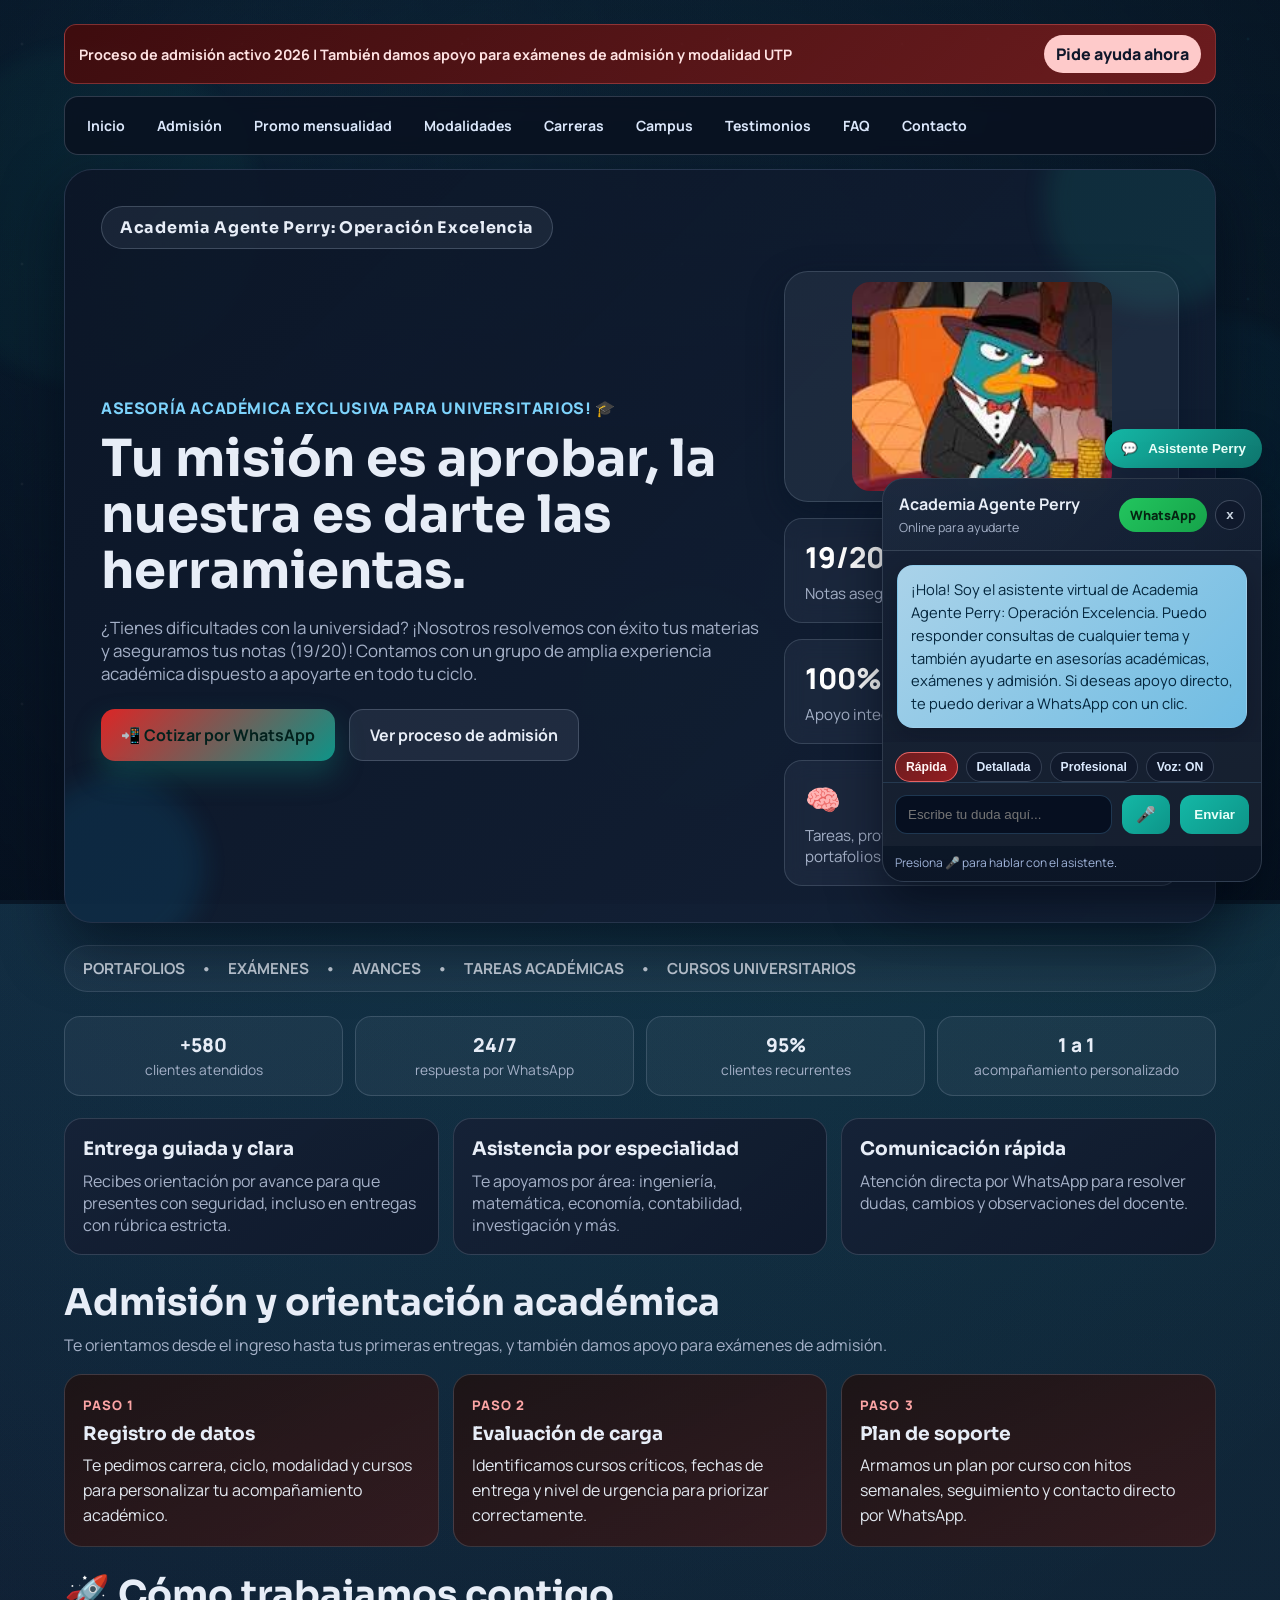
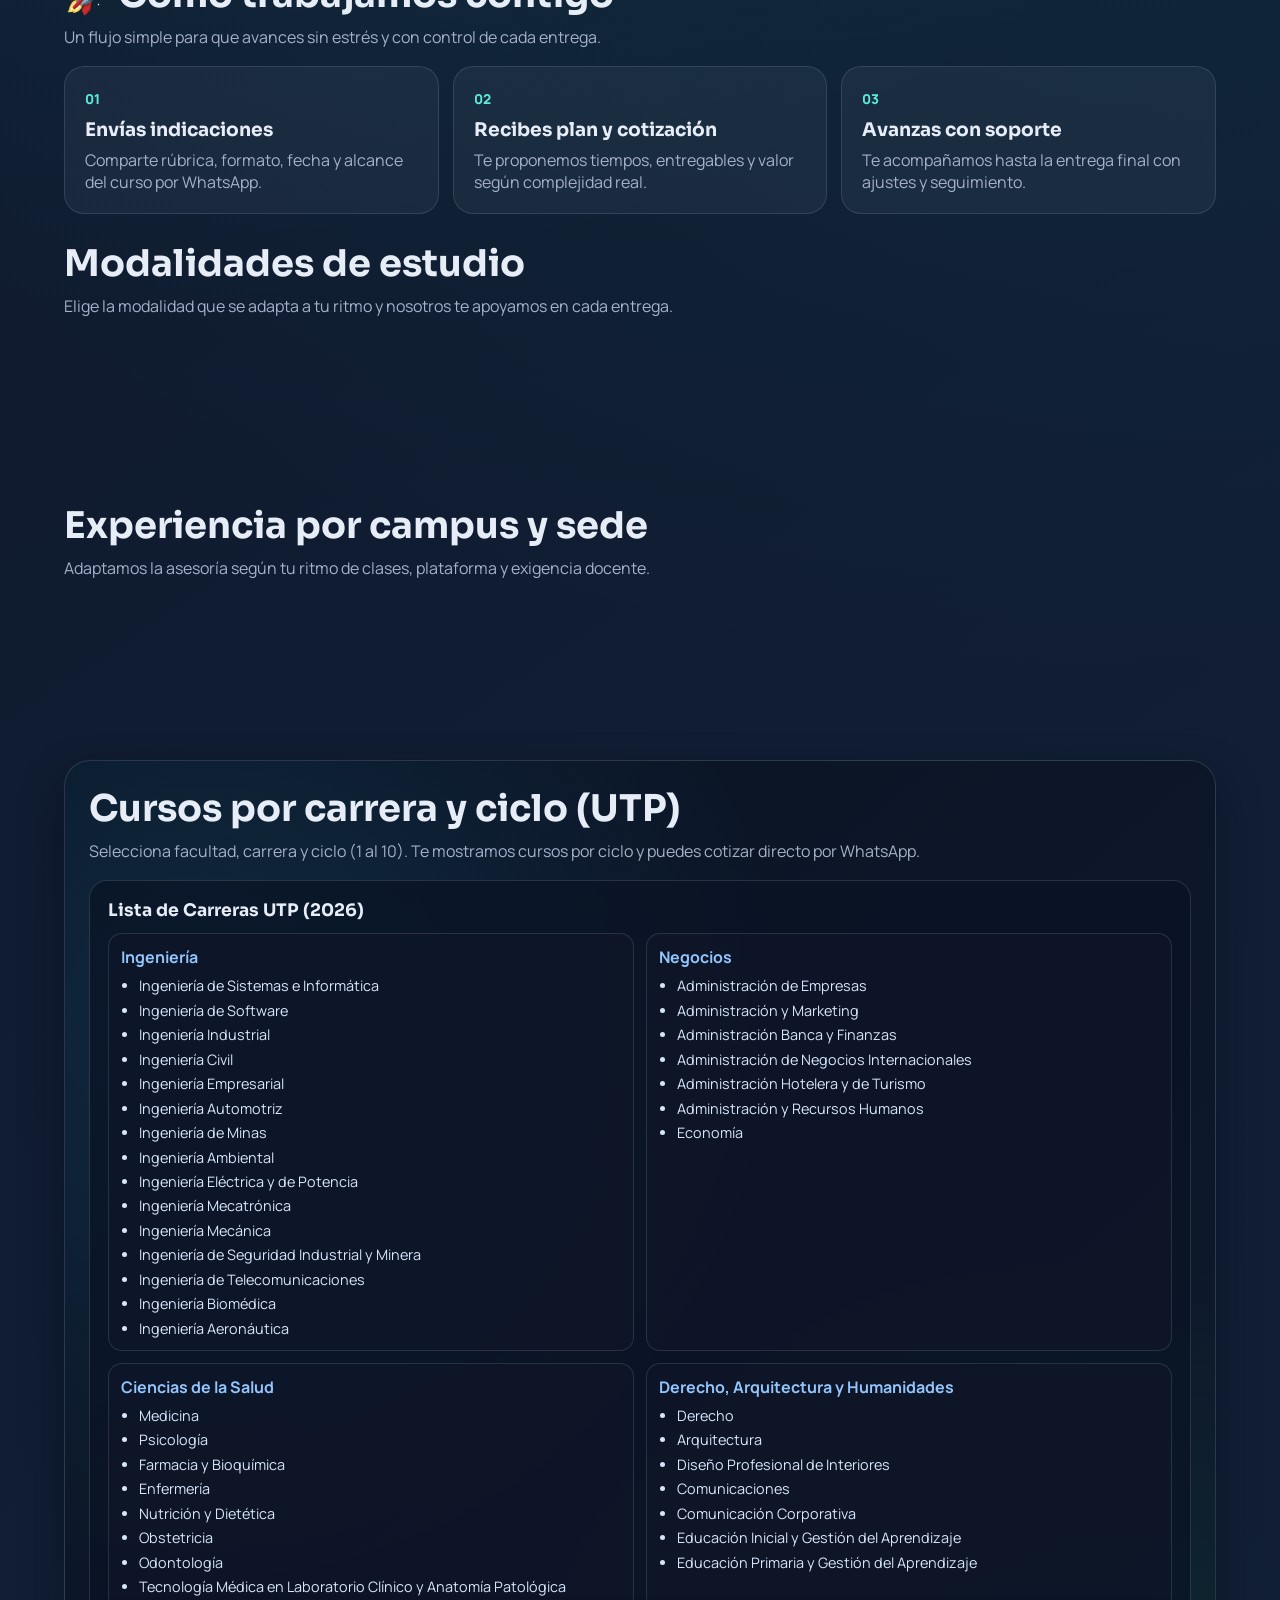
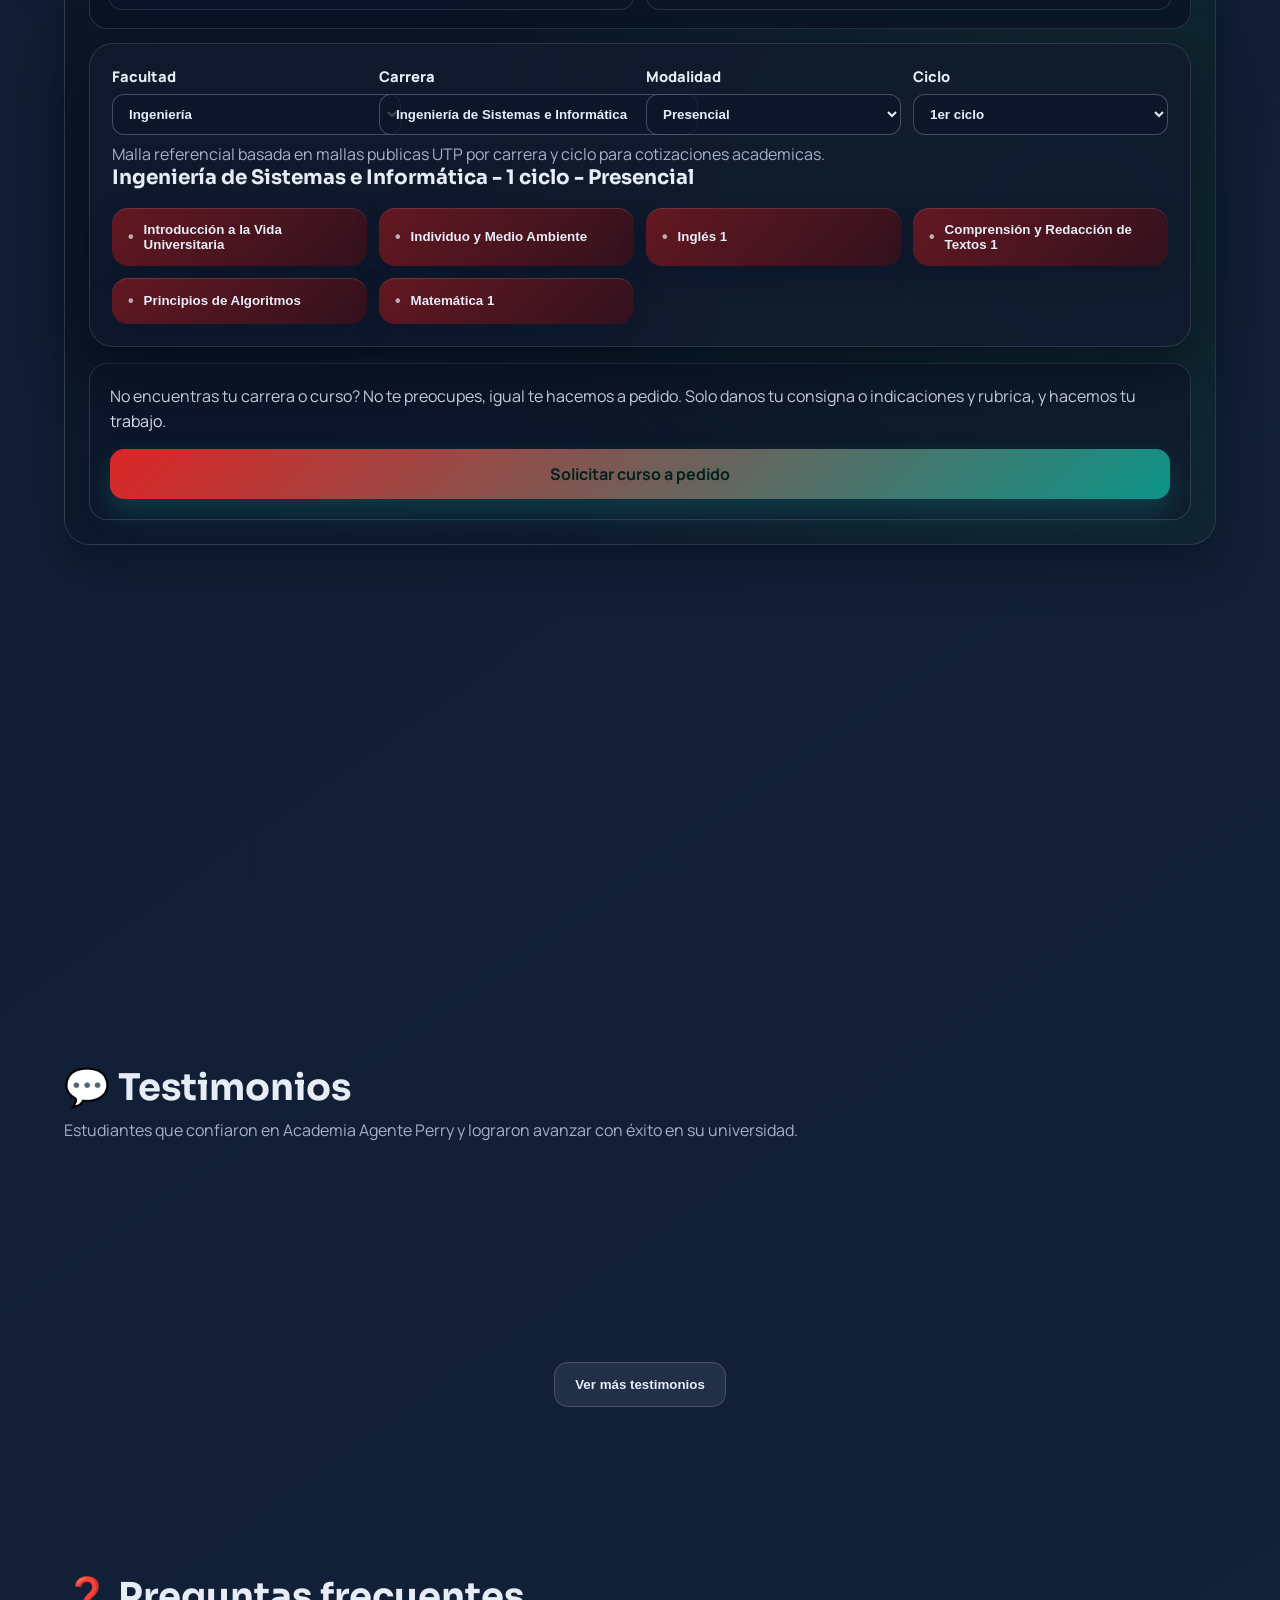
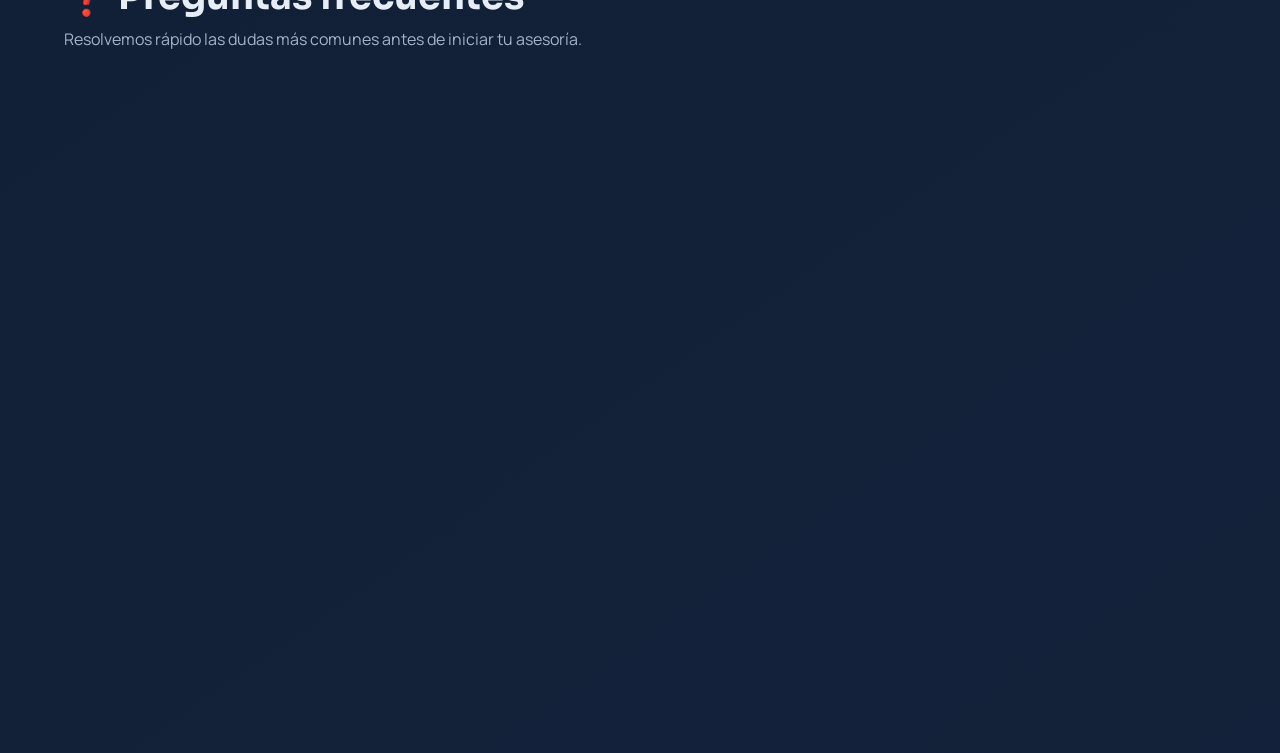
<file: index.html>
<!DOCTYPE html>
<html lang="es">
<head>
    <meta charset="UTF-8">
    <meta name="viewport" content="width=device-width, initial-scale=1.0">
    <title>Academia Agente Perry: Operación Excelencia</title>
    <meta name="description" content="Asesoría académica exclusiva para universitarios: tareas, avances, portafolios, exámenes y cursos de ingeniería, matemáticas, economía y más.">
    <meta name="theme-color" content="#071a33">
    <meta property="og:type" content="website">
    <meta property="og:title" content="Academia Agente Perry: Operación Excelencia">
    <meta property="og:description" content="Apoyo universitario en tareas, exámenes, portafolios y avances con atención por WhatsApp.">
    <meta property="og:image" content="descarga.jpeg">
    <meta property="og:locale" content="es_PE">
    <meta name="twitter:card" content="summary_large_image">
    <meta name="twitter:title" content="Academia Agente Perry: Operación Excelencia">
    <meta name="twitter:description" content="Asesoría académica para universitarios con atención rápida por WhatsApp.">
    <meta name="twitter:image" content="descarga.jpeg">
    <meta name="keywords" content="asesoria academica, apoyo universitario, tareas universitarias, portafolio, examenes, cotizar tareas">
    <link rel="icon" type="image/jpeg" href="descarga.jpeg">
    <link rel="apple-touch-icon" href="descarga.jpeg">
    <link rel="manifest" href="site.webmanifest">
    <script>
        window.ANALYTICS_CONFIG = {
            gaMeasurementId: "G-XXXXXXXXXX",
            metaPixelId: "000000000000000",
            enableApiAssistant: true,
            chatApiEndpoint: "/api/chat"
        };
    </script>
    <link rel="preconnect" href="https://fonts.googleapis.com">
    <link rel="preconnect" href="https://fonts.gstatic.com" crossorigin>
    <link href="https://fonts.googleapis.com/css2?family=Manrope:wght@400;500;700;800&family=Sora:wght@600;700;800&display=swap" rel="stylesheet">
    <link rel="stylesheet" href="style.css">
</head>
<body>
    <div class="welcome-overlay" id="welcome-overlay" aria-live="polite">
        <div class="welcome-card">
            <p class="welcome-kicker">Bienvenido</p>
            <h2>Hola universitario UTPINO, un gusto tenerte con nosotros, un placer poder ayudarte <span class="welcome-wave" aria-hidden="true">👋</span></h2>
        </div>
    </div>

    <div class="ambient-orb orb-a"></div>
    <div class="ambient-orb orb-b"></div>
    <div class="ambient-orb orb-c"></div>
    <div class="floating-particles" aria-hidden="true"></div>

    <div class="page-shell">
        <div class="portal-topbar">
            <p>Proceso de admisión activo 2026 | También damos apoyo para exámenes de admisión y modalidad UTP</p>
            <a href="https://wa.me/51932598200?text=Hola%20Agente%20Perry%2C%20quiero%20ayuda%20ahora%20con%20admision%20o%20examen%20de%20admision." target="_blank" rel="noopener" data-track-whatsapp="topbar-admision" data-track-label="admision-topbar">Pide ayuda ahora</a>
        </div>

        <nav class="portal-nav" aria-label="Navegación principal">
            <a href="#inicio">Inicio</a>
            <a href="#admision">Admisión</a>
            <a href="#pension-descuento">Promo mensualidad</a>
            <a href="#modalidades">Modalidades</a>
            <a href="#cursos">Carreras</a>
            <a href="#campus">Campus</a>
            <a href="#testimonios">Testimonios</a>
            <a href="#faq">FAQ</a>
            <a href="#contacto">Contacto</a>
        </nav>

        <header class="hero" id="inicio">
            <div class="hero-badge">Academia Agente Perry: Operación Excelencia</div>
            <div class="hero-layout">
                <div class="hero-copy">
                    <p class="eyebrow">ASESORÍA ACADÉMICA EXCLUSIVA PARA UNIVERSITARIOS! 🎓</p>
                    <h1>Tu misión es aprobar, la nuestra es darte las herramientas.</h1>
                    <p class="lead">
                        ¿Tienes dificultades con la universidad? ¡Nosotros resolvemos con éxito tus materias y aseguramos tus notas (19/20)!
                        Contamos con un grupo de amplia experiencia académica dispuesto a apoyarte en todo tu ciclo.
                    </p>
                    <div class="cta-row">
                        <a class="primary-btn" href="https://wa.me/51932598200?text=Hola%20Agente%20Perry%2C%20quiero%20cotizar%20mi%20trabajo%20acad%C3%A9mico." target="_blank" rel="noopener" data-track-whatsapp="hero-primary" data-track-label="cotizar-principal">
                            📲 Cotizar por WhatsApp
                        </a>
                        <a class="secondary-btn" href="#admision">Ver proceso de admisión</a>
                    </div>
                </div>

                <div class="hero-panel">
                    <div class="perry-portrait-wrap">
                        <img class="perry-portrait" src="descarga.jpeg" alt="Perry el ornitorrinco">
                    </div>
                    <div class="stat-card">
                        <span class="stat-number">19/20</span>
                        <span class="stat-label">Notas aseguradas</span>
                    </div>
                    <div class="stat-card">
                        <span class="stat-number">100%</span>
                        <span class="stat-label">Apoyo integral</span>
                    </div>
                    <div class="stat-card">
                        <span class="stat-number">🧠</span>
                        <span class="stat-label">Tareas, proyectos, avances, exámenes y portafolios</span>
                    </div>
                </div>
            </div>
        </header>

        <section class="ticker" aria-label="servicios destacados">
            <div class="ticker-track">
                <span>PORTAFOLIOS</span>
                <span>•</span>
                <span>EXÁMENES</span>
                <span>•</span>
                <span>AVANCES</span>
                <span>•</span>
                <span>TAREAS ACADÉMICAS</span>
                <span>•</span>
                <span>CURSOS UNIVERSITARIOS</span>
            </div>
        </section>

        <section class="proof-strip" aria-label="puntos de confianza">
            <article>
                <strong>+580</strong>
                <span>clientes atendidos</span>
            </article>
            <article>
                <strong>24/7</strong>
                <span>respuesta por WhatsApp</span>
            </article>
            <article>
                <strong>95%</strong>
                <span>clientes recurrentes</span>
            </article>
            <article>
                <strong>1 a 1</strong>
                <span>acompañamiento personalizado</span>
            </article>
        </section>

        <main>
            <section class="value-grid" id="servicios">
                <article class="value-card">
                    <h3>Entrega guiada y clara</h3>
                    <p>Recibes orientación por avance para que presentes con seguridad, incluso en entregas con rúbrica estricta.</p>
                </article>
                <article class="value-card">
                    <h3>Asistencia por especialidad</h3>
                    <p>Te apoyamos por área: ingeniería, matemática, economía, contabilidad, investigación y más.</p>
                </article>
                <article class="value-card">
                    <h3>Comunicación rápida</h3>
                    <p>Atención directa por WhatsApp para resolver dudas, cambios y observaciones del docente.</p>
                </article>
            </section>

            <section class="admission-section" id="admision">
                <div class="section-heading">
                    <h2>Admisión y orientación académica</h2>
                    <p>Te orientamos desde el ingreso hasta tus primeras entregas, y también damos apoyo para exámenes de admisión.</p>
                </div>
                <div class="admission-grid">
                    <article class="admission-card">
                        <span>Paso 1</span>
                        <h3>Registro de datos</h3>
                        <p>Te pedimos carrera, ciclo, modalidad y cursos para personalizar tu acompañamiento académico.</p>
                    </article>
                    <article class="admission-card">
                        <span>Paso 2</span>
                        <h3>Evaluación de carga</h3>
                        <p>Identificamos cursos críticos, fechas de entrega y nivel de urgencia para priorizar correctamente.</p>
                    </article>
                    <article class="admission-card">
                        <span>Paso 3</span>
                        <h3>Plan de soporte</h3>
                        <p>Armamos un plan por curso con hitos semanales, seguimiento y contacto directo por WhatsApp.</p>
                    </article>
                </div>
            </section>

            <section class="process-section" id="proceso">
                <div class="section-heading">
                    <h2>🚀 Cómo trabajamos contigo</h2>
                    <p>Un flujo simple para que avances sin estrés y con control de cada entrega.</p>
                </div>
                <div class="process-grid">
                    <article class="process-card">
                        <span>01</span>
                        <h3>Envías indicaciones</h3>
                        <p>Comparte rúbrica, formato, fecha y alcance del curso por WhatsApp.</p>
                    </article>
                    <article class="process-card">
                        <span>02</span>
                        <h3>Recibes plan y cotización</h3>
                        <p>Te proponemos tiempos, entregables y valor según complejidad real.</p>
                    </article>
                    <article class="process-card">
                        <span>03</span>
                        <h3>Avanzas con soporte</h3>
                        <p>Te acompañamos hasta la entrega final con ajustes y seguimiento.</p>
                    </article>
                </div>
            </section>

            <section class="study-modes" id="modalidades">
                <div class="section-heading">
                    <h2>Modalidades de estudio</h2>
                    <p>Elige la modalidad que se adapta a tu ritmo y nosotros te apoyamos en cada entrega.</p>
                </div>
                <div class="study-modes-grid">
                    <article class="mode-card">
                        <h3>Presencial</h3>
                        <p>Acompañamiento para tareas, avances y exámenes de clases en campus.</p>
                    </article>
                    <article class="mode-card">
                        <h3>Semipresencial</h3>
                        <p>Soporte híbrido para cursos con sesiones en aula y plataforma virtual.</p>
                    </article>
                    <article class="mode-card">
                        <h3>100% Virtual</h3>
                        <p>Asesoría completa para cursos online, foros, rúbricas y evaluaciones remotas.</p>
                    </article>
                    <article class="mode-card">
                        <h3>A distancia / Híbrida</h3>
                        <p>Te guiamos en actividades síncronas y asíncronas según tu modalidad activa.</p>
                    </article>
                </div>
            </section>

            <section class="campus-section" id="campus">
                <div class="section-heading">
                    <h2>Experiencia por campus y sede</h2>
                    <p>Adaptamos la asesoría según tu ritmo de clases, plataforma y exigencia docente.</p>
                </div>
                <div class="campus-grid">
                    <article class="campus-card">
                        <h3>Lima Centro y Lima Norte</h3>
                        <p>Soporte continuo para cursos generales e ingeniería con foco en exámenes parciales y finales.</p>
                    </article>
                    <article class="campus-card">
                        <h3>Lima Sur y Ate</h3>
                        <p>Asistencia para proyectos, portafolios y cursos de negocios con rúbricas exigentes.</p>
                    </article>
                    <article class="campus-card">
                        <h3>Arequipa, Chiclayo, Chimbote y Piura</h3>
                        <p>Acompañamiento remoto en modalidad virtual, semipresencial y presencial según tu sede.</p>
                    </article>
                </div>
            </section>

            <section class="areas" id="cursos">
                <div class="section-heading">
                    <h2>Cursos por carrera y ciclo (UTP)</h2>
                    <p>Selecciona facultad, carrera y ciclo (1 al 10). Te mostramos cursos por ciclo y puedes cotizar directo por WhatsApp.</p>
                </div>

                <article class="career-master-list">
                    <h3>Lista de Carreras UTP (2026)</h3>
                    <div class="career-master-grid" id="career-master-grid"></div>
                </article>

                <article class="area-card">
                    <div class="career-filters">
                        <label for="faculty-select">
                            Facultad
                            <select id="faculty-select" aria-label="Seleccionar facultad"></select>
                        </label>
                        <label for="career-select">
                            Carrera
                            <select id="career-select" aria-label="Seleccionar carrera"></select>
                        </label>
                        <label for="mode-select">
                            Modalidad
                            <select id="mode-select" aria-label="Seleccionar modalidad">
                                <option value="Presencial">Presencial</option>
                                <option value="Semipresencial">Semipresencial</option>
                                <option value="100% Virtual">100% Virtual</option>
                                <option value="A distancia">A distancia</option>
                                <option value="Híbrida">Híbrida</option>
                            </select>
                        </label>
                        <label for="cycle-select">
                            Ciclo
                            <select id="cycle-select" aria-label="Seleccionar ciclo">
                                <option value="1">1er ciclo</option>
                                <option value="2">2do ciclo</option>
                                <option value="3">3er ciclo</option>
                                <option value="4">4to ciclo</option>
                                <option value="5">5to ciclo</option>
                                <option value="6">6to ciclo</option>
                                <option value="7">7mo ciclo</option>
                                <option value="8">8vo ciclo</option>
                                <option value="9">9no ciclo</option>
                                <option value="10">10mo ciclo</option>
                            </select>
                        </label>
                    </div>
                    <p class="career-note">Malla referencial basada en mallas publicas UTP por carrera y ciclo para cotizaciones academicas.</p>
                    <h3 id="career-title">Selecciona una carrera para ver sus cursos</h3>
                    <div class="course-list" id="dynamic-course-list"></div>
                </article>

                <article class="custom-course-box">
                    <p>No encuentras tu carrera o curso? No te preocupes, igual te hacemos a pedido. Solo danos tu consigna o indicaciones y rubrica, y hacemos tu trabajo.</p>
                    <a class="primary-btn" href="https://wa.me/51932598200?text=Hola%20Agente%20Perry%2C%20no%20encuentro%20mi%20carrera%20o%20curso%2C%20quiero%20cotizar%20a%20pedido." target="_blank" rel="noopener" data-track-whatsapp="custom-course-request" data-track-label="curso-a-pedido">
                        Solicitar curso a pedido
                    </a>
                </article>
            </section>

            <section class="urgent-recovery" id="bajas-notas">
                <h2 class="urgent-title">BAJAS NOTAS O PIERDES EL CURSO ?</h2>
                <p>
                    Tambien podemos ayudarte a mejorar y cambiar la nota de ese curso con estrategia academica personalizada.
                    Si necesitas presentar un trabajo y el plazo ya vencio, igual se puede gestionar, pero ese caso tiene precio especial.
                </p>
                <a class="urgent-whatsapp" href="https://wa.me/51932598200?text=COTIZAME%20ESTO%20ESTOY%20MAL%20EN%20NOTAS%20O%20PERDI%20UN%20TRABAJO" target="_blank" rel="noopener" data-track-whatsapp="urgent-recovery" data-track-label="bajas-notas-cta">
                    <span class="urgent-whatsapp-logo" aria-hidden="true">🟢</span>
                    APRETA Y DIRIGETE DIRECTO A WHATSAPP
                </a>
            </section>

            <section class="urgent-recovery" id="pension-descuento">
                <h2 class="urgent-title">PAGAS MUCHO TU MENSUALIDAD ?</h2>
                <p>
                    TE INTERESA PAGAR MENOS NO TE PREOCUPES TE AYUDAMOS A PAGAR MENOS CON NOSOTROS TE AHORRAS EL 50% DE DESCUENTO EN TU PENSION SOLO POR PROMOCION Y BACANTES LIMITADAS CONTACTANOS AHORA!!
                </p>
                <a class="urgent-whatsapp" href="https://wa.me/51932598200?text=Quiero%20pagar%20menos%20mi%20mensualidad" target="_blank" rel="noopener" data-track-whatsapp="monthly-discount" data-track-label="pension-descuento-50">
                    <img src="whatsapp-logo.svg" alt="Logo de WhatsApp" width="22" height="22">
                    APRETA Y DIRIGETE DIRECTO A WHATSAPP
                </a>
            </section>

            <section class="testimonials" id="testimonios">
                <div class="section-heading">
                    <h2>💬 Testimonios</h2>
                    <p>Estudiantes que confiaron en Academia Agente Perry y lograron avanzar con éxito en su universidad.</p>
                </div>

                <div class="testimonial-grid" id="testimonial-grid">
                    <article class="testimonial-card">
                        <div class="stars">★★★★★</div>
                        <p>"Me ayudaron a ordenar todo mi curso desde cero. Entregué a tiempo, bien sustentado y con excelente presentación."</p>
                        <span>— Diego Villanueva Rojas</span>
                    </article>

                    <article class="testimonial-card">
                        <div class="stars">★★★★★</div>
                        <p>"La asesoría fue rápida y clara. Me guiaron con rúbrica, formato y correcciones hasta quedar conforme con mi avance."</p>
                        <span>— Karla Mendoza Huamán</span>
                    </article>

                    <article class="testimonial-card">
                        <div class="stars">★★★★★</div>
                        <p>"Muy buen trato y respuesta inmediata. Los recomiendo si estás ajustado con el tiempo y necesitas apoyo académico serio."</p>
                        <span>— Sebastián Paredes Salazar</span>
                    </article>
                </div>
                <div class="testimonials-more-wrap">
                    <button class="secondary-btn testimonials-more" id="testimonials-more" type="button">Ver más testimonios</button>
                </div>
            </section>

            <section class="guarantee-banner">
                <div>
                    <h2>🎯 Atención enfocada en resultados</h2>
                    <p>Si tu docente deja observaciones, te ayudamos a responderlas con rapidez para que llegues bien a tu fecha de entrega.</p>
                </div>
                <a class="primary-btn" href="https://wa.me/51932598200?text=Hola%20Agente%20Perry%2C%20quiero%20empezar%20mi%20asesoria%20hoy." target="_blank" rel="noopener" data-track-whatsapp="guarantee-banner" data-track-label="iniciar-ahora">Quiero iniciar ahora</a>
            </section>

            <section class="faq-section" id="faq">
                <div class="section-heading">
                    <h2>❓ Preguntas frecuentes</h2>
                    <p>Resolvemos rápido las dudas más comunes antes de iniciar tu asesoría.</p>
                </div>

                <div class="faq-list">
                    <details class="faq-item" open>
                        <summary>¿Cómo cotizo mi trabajo?</summary>
                        <p>Envíanos curso, rúbrica, formato y fecha límite. Con eso te respondemos con una cotización clara por WhatsApp.</p>
                    </details>
                    <details class="faq-item">
                        <summary>¿Qué tipo de cursos cubren?</summary>
                        <p>Trabajamos con cursos de ingeniería, sistemas, matemáticas, física, economía, contabilidad, investigación y humanidades.</p>
                    </details>
                    <details class="faq-item">
                        <summary>¿Puedo pedir ajustes si el docente observa algo?</summary>
                        <p>Sí. Te damos soporte para ajustes sobre la base de las observaciones y del alcance acordado.</p>
                    </details>
                    <details class="faq-item">
                        <summary>¿Atienden trabajos urgentes?</summary>
                        <p>Sí, según disponibilidad. Escríbenos y te confirmamos el tiempo real para no prometer de más.</p>
                    </details>
                </div>
            </section>

            <section class="contact-strip" id="contacto">
                <div class="contact-title">📲 ¡COMUNÍCATE RÁPIDAMENTE CON NOSOTROS!</div>
                <p>Para cotizar tu trabajo de inmediato, presiona el botón y te enviará directo a WhatsApp.</p>
                <a class="contact-phone" href="https://wa.me/51932598200" target="_blank" rel="noopener" data-track-whatsapp="contact-strip" data-track-label="numero-whatsapp">👉 Ir a WhatsApp 👈</a>
            </section>
        </main>

        <footer class="portal-footer">
            <div>
                <h3>Academia Agente Perry: Operación Excelencia</h3>
                <p>Asesoría académica universitaria por carrera, ciclo y modalidad.</p>
            </div>
            <div>
                <h4>Enlaces rápidos</h4>
                <ul>
                    <li><a href="#admision">Admisión</a></li>
                    <li><a href="#cursos">Carreras y cursos</a></li>
                    <li><a href="#modalidades">Modalidades</a></li>
                    <li><a href="#faq">Preguntas frecuentes</a></li>
                </ul>
            </div>
            <div>
                <h4>Contacto directo</h4>
                <a href="https://wa.me/51932598200" target="_blank" rel="noopener" data-track-whatsapp="footer-whatsapp" data-track-label="footer-contacto">Ir a WhatsApp</a>
            </div>
        </footer>
    </div>

    <a class="mobile-sales-cta" href="https://wa.me/51932598200?text=Hola%20Agente%20Perry%2C%20quiero%20cotizar%20ahora." target="_blank" rel="noopener" data-track-whatsapp="mobile-fixed-cta" data-track-label="cotizar-movil">
        Cotizar Ahora por WhatsApp
    </a>

    <div class="assistant-widget open" id="assistant-widget">
        <button class="assistant-toggle" id="assistant-toggle" type="button" aria-expanded="true">
            <span>💬</span>
            <span>Asistente Perry</span>
        </button>

        <div class="assistant-panel" id="assistant-panel">
            <div class="assistant-header">
                <div>
                    <strong>Academia Agente Perry</strong>
                    <span>Online para ayudarte</span>
                </div>
                <div class="assistant-actions">
                    <a class="assistant-whatsapp" href="https://wa.me/51932598200?text=Hola%20Agente%20Perry%2C%20quiero%20cotizar%20mi%20trabajo%20acad%C3%A9mico." target="_blank" rel="noopener" data-track-whatsapp="assistant-header" data-track-label="boton-whatsapp-chat">
                        WhatsApp
                    </a>
                    <button class="assistant-close" id="assistant-close" type="button" aria-label="Ocultar asistente">
                        x
                    </button>
                </div>
            </div>

            <div class="assistant-messages" id="assistant-messages">
                <div class="message bot intro-message">
                    ¡Hola! Soy el asistente virtual de Academia Agente Perry: Operación Excelencia. Puedo responder consultas de cualquier tema y también ayudarte en asesorías académicas, exámenes y admisión. Si deseas apoyo directo, te puedo derivar a WhatsApp con un clic.
                </div>
            </div>

            <div class="assistant-mode-bar" id="assistant-mode-bar" aria-label="Modo de respuesta">
                <button type="button" class="assistant-mode-btn is-active" data-mode="rapida">Rápida</button>
                <button type="button" class="assistant-mode-btn" data-mode="detallada">Detallada</button>
                <button type="button" class="assistant-mode-btn" data-mode="profesional">Profesional</button>
                <button type="button" class="assistant-mode-btn" id="assistant-voice-toggle" aria-pressed="true">Voz: ON</button>
            </div>

            <form class="assistant-form" id="assistant-form">
                <input id="assistant-input" type="text" placeholder="Escribe tu duda aquí..." autocomplete="off" />
                <button type="button" class="assistant-mic-btn" id="assistant-mic" aria-label="Hablar con el asistente" title="Hablar con el asistente">🎤</button>
                <button type="submit">Enviar</button>
            </form>
            <p class="assistant-voice-hint" id="assistant-voice-hint" aria-live="polite"></p>
        </div>
    </div>

    <button class="assistant-restore" id="assistant-restore" type="button" aria-label="Mostrar asistente">
        Abrir asistente
    </button>

    <script>
        const facultySelect = document.getElementById('faculty-select');
        const careerSelect = document.getElementById('career-select');
        const modeSelect = document.getElementById('mode-select');
        const cycleSelect = document.getElementById('cycle-select');
        const dynamicCourseList = document.getElementById('dynamic-course-list');
        const careerTitle = document.getElementById('career-title');
        const careerMasterGrid = document.getElementById('career-master-grid');
        const buttonAnimations = ['anim-float', 'anim-bounce', 'anim-wiggle', 'anim-shimmer', 'anim-tilt', 'anim-pulse'];
        const analyticsConfig = window.ANALYTICS_CONFIG || {
            gaMeasurementId: '',
            metaPixelId: ''
        };

        function isConfigured(value, placeholder) {
            return Boolean(value && value !== placeholder);
        }

        function loadScript(src) {
            const script = document.createElement('script');
            script.src = src;
            script.async = true;
            document.head.appendChild(script);
        }

        function initializeAnalytics() {
            const hasGa = isConfigured(analyticsConfig.gaMeasurementId, 'G-XXXXXXXXXX');
            const hasMeta = isConfigured(analyticsConfig.metaPixelId, '000000000000000');

            if (hasGa) {
                loadScript(`https://www.googletagmanager.com/gtag/js?id=${analyticsConfig.gaMeasurementId}`);
                window.dataLayer = window.dataLayer || [];
                window.gtag = function gtag() {
                    window.dataLayer.push(arguments);
                };
                window.gtag('js', new Date());
                window.gtag('config', analyticsConfig.gaMeasurementId);
            }

            if (hasMeta) {
                !(function (f, b, e, v, n, t, s) {
                    if (f.fbq) return;
                    n = f.fbq = function () {
                        n.callMethod ? n.callMethod.apply(n, arguments) : n.queue.push(arguments);
                    };
                    if (!f._fbq) f._fbq = n;
                    n.push = n;
                    n.loaded = true;
                    n.version = '2.0';
                    n.queue = [];
                    t = b.createElement(e);
                    t.async = true;
                    t.src = v;
                    s = b.getElementsByTagName(e)[0];
                    s.parentNode.insertBefore(t, s);
                }(window, document, 'script', 'https://connect.facebook.net/en_US/fbevents.js'));

                window.fbq('init', analyticsConfig.metaPixelId);
                window.fbq('track', 'PageView');
            }
        }

        function trackEvent(name, params = {}) {
            if (typeof window.gtag === 'function') {
                window.gtag('event', name, params);
            }

            if (typeof window.fbq === 'function') {
                if (name === 'generate_lead' || name === 'whatsapp_click') {
                    window.fbq('track', 'Lead', params);
                } else {
                    window.fbq('trackCustom', name, params);
                }
            }
        }

        function trackWhatsAppClick(source, label) {
            trackEvent('whatsapp_click', {
                source,
                label
            });
        }

        initializeAnalytics();

        const facultyCatalog = {
            'Ingeniería': [
                'Ingeniería de Sistemas e Informática', 'Ingeniería de Software', 'Ingeniería Industrial', 'Ingeniería Civil',
                'Ingeniería Empresarial', 'Ingeniería Automotriz', 'Ingeniería de Minas', 'Ingeniería Ambiental',
                'Ingeniería Eléctrica y de Potencia', 'Ingeniería Mecatrónica', 'Ingeniería Mecánica',
                'Ingeniería de Seguridad Industrial y Minera', 'Ingeniería de Telecomunicaciones', 'Ingeniería Biomédica', 'Ingeniería Aeronáutica'
            ],
            'Negocios': [
                'Administración de Empresas', 'Administración y Marketing', 'Administración Banca y Finanzas',
                'Administración de Negocios Internacionales', 'Administración Hotelera y de Turismo',
                'Administración y Recursos Humanos', 'Economía'
            ],
            'Ciencias de la Salud': [
                'Medicina', 'Psicología', 'Farmacia y Bioquímica', 'Enfermería', 'Nutrición y Dietética',
                'Obstetricia', 'Odontología', 'Tecnología Médica en Laboratorio Clínico y Anatomía Patológica'
            ],
            'Derecho, Arquitectura y Humanidades': [
                'Derecho', 'Arquitectura', 'Diseño Profesional de Interiores', 'Comunicaciones',
                'Comunicación Corporativa', 'Educación Inicial y Gestión del Aprendizaje',
                'Educación Primaria y Gestión del Aprendizaje'
            ]
        };

        const commonByFaculty = {
            'Ingeniería': {
                1: ['Introducción a la Vida Universitaria', 'Comprensión y Redacción de Textos 1', 'Inglés 1', 'Matemática 1'],
                2: ['Comprensión y Redacción de Textos 2', 'Inglés 2', 'Matemática 2', 'Introducción a las TIC'],
                3: ['Cálculo 1', 'Inglés 3', 'Ciudadanía y Reflexión Ética', 'Estadística Descriptiva y Probabilidades'],
                4: ['Inglés 4', 'Investigación Académica', 'Cálculo 2', 'Estadística Inferencial'],
                5: ['Gestión de Proyectos', 'Investigación Operativa', 'Curso Integrador 1', 'Electivo 1'],
                6: ['Seguridad y Salud Ocupacional', 'Innovación y Transformación Digital', 'Curso Integrador 2', 'Electivo 2'],
                7: ['Gestión de Calidad', 'Planeamiento Estratégico', 'Metodologías Ágiles', 'Electivo 3'],
                8: ['Analítica de Datos', 'Automatización de Procesos', 'Taller de Investigación 1', 'Electivo 4'],
                9: ['Seminario de Tesis 1', 'Proyecto Integrador 1', 'Gestión del Conocimiento', 'Ética Profesional'],
                10: ['Seminario de Tesis 2', 'Proyecto Integrador 2', 'Formación para la Empleabilidad', 'Herramientas de Desarrollo Profesional']
            },
            'Negocios': {
                1: ['Introducción a la Vida Universitaria', 'Comprensión y Redacción de Textos 1', 'Matemática para los Negocios 1', 'Fundamentos de Contabilidad y Finanzas'],
                2: ['Comprensión y Redacción de Textos 2', 'Inglés 1', 'Matemática para los Negocios 2', 'Contabilidad Financiera'],
                3: ['Inglés 2', 'Estadística Aplicada para los Negocios', 'Informática para los Negocios', 'Individuo y Medio Ambiente'],
                4: ['Inglés 3', 'Ciudadanía y Reflexión Ética', 'Microeconomía y Macroeconomía', 'Finanzas Aplicadas'],
                5: ['Inglés 4', 'Investigación Académica', 'Curso Integrador en Administración y Negocios', 'Investigación Operativa'],
                6: ['Negocios Digitales', 'Gestión Comercial', 'Plan de Mercado', 'Inteligencia de Negocios'],
                7: ['Gestión Estratégica', 'Gestión de Proyectos', 'Electivo 1', 'Análisis de Mercados'],
                8: ['Formación para la Empleabilidad', 'Formación para la Investigación', 'Electivo 2', 'Gestión de Riesgos'],
                9: ['Ética Profesional y Responsabilidad Social', 'Seminario de Tesis 1', 'Curso Integrador de Especialidad', 'Electivo 3'],
                10: ['Taller de Investigación', 'Seminario de Tesis 2', 'Dirección Estratégica', 'Herramientas de Desarrollo Profesional']
            },
            'Ciencias de la Salud': {
                1: ['Introducción a la Vida Universitaria', 'Comprensión y Redacción de Textos 1', 'Inglés 1', 'Biología General'],
                2: ['Comprensión y Redacción de Textos 2', 'Inglés 2', 'Bioquímica', 'Anatomía Humana'],
                3: ['Inglés 3', 'Fisiología Humana', 'Ciudadanía y Reflexión Ética', 'Metodología de la Investigación'],
                4: ['Inglés 4', 'Farmacología', 'Microbiología', 'Salud Pública'],
                5: ['Investigación Académica', 'Patología', 'Curso Integrador 1', 'Bioestadística'],
                6: ['Semiología', 'Atención Primaria en Salud', 'Curso Integrador 2', 'Electivo 1'],
                7: ['Gestión en Salud', 'Ética Profesional', 'Investigación Clínica', 'Electivo 2'],
                8: ['Práctica Clínica 1', 'Intervención Comunitaria', 'Taller de Investigación 1', 'Electivo 3'],
                9: ['Internado 1', 'Seminario de Tesis 1', 'Proyecto Integrador 1', 'Gestión de Casos'],
                10: ['Internado 2', 'Seminario de Tesis 2', 'Proyecto Integrador 2', 'Formación para la Empleabilidad']
            },
            'Derecho, Arquitectura y Humanidades': {
                1: ['Introducción a la Vida Universitaria', 'Comprensión y Redacción de Textos 1', 'Inglés 1', 'Problemas y Desafíos en el Perú Actual'],
                2: ['Comprensión y Redacción de Textos 2', 'Inglés 2', 'Ciudadanía y Reflexión Ética', 'Investigación Académica'],
                3: ['Inglés 3', 'Comunicación Efectiva', 'Metodología de la Investigación', 'Proyecto 1'],
                4: ['Inglés 4', 'Historia y Sociedad', 'Gestión Cultural', 'Proyecto 2'],
                5: ['Curso Integrador 1', 'Planeamiento Estratégico', 'Ética Profesional', 'Electivo 1'],
                6: ['Curso Integrador 2', 'Análisis Crítico', 'Gestión de Proyectos', 'Electivo 2'],
                7: ['Investigación Aplicada', 'Liderazgo y Negociación', 'Electivo 3', 'Seminario 1'],
                8: ['Taller de Investigación 1', 'Innovación Social', 'Electivo 4', 'Seminario 2'],
                9: ['Seminario de Tesis 1', 'Proyecto Integrador 1', 'Práctica Preprofesional 1', 'Especialización 1'],
                10: ['Seminario de Tesis 2', 'Proyecto Integrador 2', 'Práctica Preprofesional 2', 'Especialización 2']
            }
        };

        const explicitCareerPrograms = {
            'Ingeniería de Sistemas e Informática': {
                1: ['Introducción a la Vida Universitaria', 'Individuo y Medio Ambiente', 'Inglés 1', 'Comprensión y Redacción de Textos 1', 'Principios de Algoritmos', 'Matemática 1'],
                2: ['Introducción a las TIC', 'Inglés 2', 'Comprensión y Redacción de Textos 2', 'Matemática 2', 'Matemática Discreta', 'Estadística Descriptiva y Probabilidades'],
                3: ['Cálculo 1', 'Inglés 3', 'Ciudadanía y Reflexión Ética', 'Taller de Programación', 'Estadística Inferencial', 'Mecánica Clásica'],
                4: ['Inglés 4', 'Investigación Académica', 'Programación Orientada a Objetos', 'Base de Datos', 'Análisis y Diseño de Algoritmos', 'Fundamentos de Electromagnetismo'],
                5: ['Taller de Programación Web', 'Sistemas Operativos', 'Algoritmos y Estructuras de Datos', 'Redes y Comunicación de Datos 1', 'Diseño de Patrones', 'Base de Datos 2'],
                6: ['Gestión de Proyectos', 'Análisis y Diseño de Sistemas de Información', 'Curso Integrador 1: Sistemas Software', 'Java Script Avanzado', 'Marcos de Desarrollo Web', 'Hoja de Estilo en Cascada Avanzado'],
                7: ['Seguridad Informática', 'Lenguajes de Programación', 'Teoría de Sistemas', 'Diseño de Productos y Servicios', 'Desarrollo Web Integrado', 'Herramientas de Desarrollo'],
                8: ['Innovación y Transformación Digital', 'Diseño e Implementación de Arquitectura Empresarial', 'Herramientas de Prototipado', 'Gestión del Servicio TI', 'Inteligencia de Negocios', 'Negociación y Narrativa'],
                9: ['Curso Integrador 2: Sistemas', 'Interacción Hombre Máquina', 'Planeamiento Estratégico de las TICs', 'Formación para la Investigación - Sistemas', 'Sistemas de Información Empresarial', 'Gestión del Conocimiento'],
                10: ['Taller de Investigación - Sistemas', 'Herramientas de Desarrollo Profesional - TIC', 'Ética Profesional', 'Formación para la Empleabilidad', 'Servicios Cloud', 'Ingeniería Económica']
            },
            'Administración y Marketing': {
                1: ['Introducción a la Vida Universitaria', 'Problemas y Desafíos en el Perú Actual', 'Comprensión y Redacción de Textos 1', 'Fundamentos de Contabilidad y Finanzas', 'Matemática para los Negocios 1', 'Introducción a la Administración'],
                2: ['Comprensión y Redacción de Textos 2', 'Inglés 1', 'Matemática para los Negocios 2', 'Gestión General', 'Derecho Empresarial', 'Contabilidad Financiera'],
                3: ['Contabilidad Gerencial y de Costos', 'Inglés 2', 'Informática para los Negocios', 'Estadística Aplicada para los Negocios', 'Individuo y Medio Ambiente', 'Fundamentos de Marketing'],
                4: ['Inglés 3', 'Ciudadanía y Reflexión Ética', 'Comportamiento del Consumidor', 'Finanzas Aplicadas', 'Microeconomía y Macroeconomía', 'Investigación de Mercados'],
                5: ['Inglés 4', 'Investigación Académica', 'Investigación Operativa', 'Curso Integrador en Administración y Negocios', 'Plan de Mercado', 'Marketing Digital'],
                6: ['Fundamentos de Gestión Retail', 'Negocios Digitales', 'Ventas', 'Estrategia de Precio', 'Marketing Estratégico', 'Publicidad'],
                7: ['Estrategias en Promoción y Ventas', 'Diseño y Gestión de Marcas', 'Marketing Social', 'Category Management', 'CRM', 'Electivo 1'],
                8: ['Formación para la Empleabilidad', 'Análisis y Estrategias del Marketing Digital', 'Normatividad Legal del Marketing', 'Formación para la Investigación - Administración y Negocios', 'Retail Management', 'Electivo 2'],
                9: ['Curso Integrador en Gestión del Marketing', 'Ética Profesional y Responsabilidad Social', 'Marketing Internacional', 'Globalización y Consumidor Multicultural', 'Gestión de Ferias y Promociones', 'Electivo 3'],
                10: ['Taller de Investigación - Administración y Marketing', 'Herramientas de Desarrollo Profesional - Marketing', 'Dirección Estratégica', 'Innovación Comercial', 'Proyecto Integrador de Marketing', 'Seminario de Tesis']
            },
            'Psicología': {
                1: ['Introducción a la Vida Universitaria', 'Observación del Comportamiento', 'Introducción a la Psicología', 'Individuo y Medio Ambiente', 'Inglés 1', 'Comprensión y Redacción de Textos 1'],
                2: ['Observación y Entrevista', 'Psicología del Desarrollo 1', 'Tecnologías del Aprendizaje', 'Bases Biológicas del Comportamiento', 'Inglés 2', 'Comprensión y Redacción de Textos 2'],
                3: ['Psicología Experimental', 'Psicología del Desarrollo 2', 'Personalidad', 'Neuropsicología', 'Inglés 3', 'Problemas y Desafíos en el Perú Actual'],
                4: ['Psicología Social - Comunitaria', 'Estadística Descriptiva para Psicología', 'Psicopatología', 'Pruebas Psicométricas', 'Inglés 4', 'Ciudadanía y Reflexión Ética'],
                5: ['Motivación y Emoción', 'Estadística Inferencial para Psicología', 'Curso Integrador 1: Portafolio 1', 'Pruebas Proyectivas', 'Investigación Académica', 'Electivo 1'],
                6: ['Psicología de las Organizaciones', 'Dinámica de Grupos', 'Diagnóstico Diferencial', 'Psicología Cultural', 'Psicología Educativa', 'Construcción de Pruebas Psicológicas'],
                7: ['Técnicas Psicoterapéuticas', 'Diagnóstico Vocacional y Educacional', 'Creatividad e Innovación', 'Gestión Humana en las Organizaciones', 'Dificultades del Aprendizaje', 'Electivo 2'],
                8: ['Diagnóstico y Desarrollo Organizacional', 'Curso Integrador 2: Portafolio 2', 'Formación para la Investigación en Psicología', 'Ética en Psicología', 'Salud Mental y Rehabilitación Social', 'Intervención Psicoeducativa'],
                9: ['Investigación Aplicada a la Psicología', 'Internado 1', 'Consultoría en Organizaciones', 'Seminario de Tesis 1', 'Proyecto Integrador 1', 'Electivo 3'],
                10: ['Taller de Investigación - Psicología', 'Internado 2', 'Formación para la Empleabilidad', 'Seminario de Tesis 2', 'Proyecto Integrador 2', 'Ética Profesional']
            },
            'Contabilidad': {
                1: ['Introducción a la Vida Universitaria', 'Individuo y Medio Ambiente', 'Comprensión y Redacción de Textos 1', 'Matemática para los Negocios 1', 'Introducción a la Administración', 'Introducción a la Contabilidad'],
                2: ['Comprensión y Redacción de Textos 2', 'Inglés 1', 'Informática Aplicada', 'Gestión del Potencial Humano y Estrategias', 'Ciclo Contable', 'Matemática para los Negocios 2'],
                3: ['Problemas y Desafíos en el Perú Actual', 'Inglés 2', 'Desarrollo de Habilidades Personales', 'Matemática Financiera', 'Derecho Empresarial', 'Contabilidad de Sociedades'],
                4: ['Inglés 3', 'Ciudadanía y Reflexión Ética', 'Legislación Comercial y Laboral', 'Estados Financieros', 'Microeconomía y Macroeconomía', 'Estadística Aplicada para los Negocios'],
                5: ['Inglés 4', 'Investigación Académica', 'Contabilidad de MYPES', 'Legislación Tributaria', 'Análisis de la Información Financiera', 'Costos Comerciales y de Servicios'],
                6: ['Curso Integrador 1: Contabilidad', 'Gestión Financiera', 'Tributación Empresarial', 'Costos Industriales', 'Normas Internacionales de Información Financiera', 'Electivo 1'],
                7: ['Contabilidad Informática', 'Control Interno', 'Emprendimiento de Nuevos Negocios', 'Gestión Financiera Avanzada', 'Tributación Aduanera y Empresarial', 'Gestión de Costos'],
                8: ['Contabilidad Gubernamental', 'Banca y Seguros', 'Mercado de Capitales', 'Auditoría Financiera 1', 'Análisis de Datos', 'Impacto Tributario de las NIIF'],
                9: ['Formación para la Empleabilidad', 'Curso Integrador 2: Contabilidad', 'Auditoría Financiera 2', 'Finanzas Corporativas', 'ERP - Planificación Recursos Empresariales', 'Formación para la Investigación - Contabilidad'],
                10: ['Ética Profesional - CC', 'Contabilidad Internacional', 'Costos Estratégicos', 'Gerencia y Estrategia', 'Taller de Investigación - Contabilidad', 'Auditoría Gubernamental']
            },
            'Administración de Negocios Internacionales': {
                1: ['Problemas y Desafíos en el Perú Actual', 'Comprensión y Redacción de Textos 1', 'Fundamentos de Contabilidad y Finanzas', 'Matemática para los Negocios 1', 'Introducción a la Vida Universitaria', 'Introducción a la Administración'],
                2: ['Comprensión y Redacción de Textos 2', 'Inglés 1', 'Matemática para los Negocios 2', 'Gestión General', 'Derecho Empresarial', 'Contabilidad Financiera'],
                3: ['Contabilidad Gerencial y de Costos', 'Individuo y Medio Ambiente', 'Inglés 2', 'Informática para los Negocios', 'Estadística Aplicada para los Negocios', 'Teoría del Comercio Internacional'],
                4: ['Inglés 3', 'Ciudadanía y Reflexión Ética', 'Finanzas Aplicadas', 'Microeconomía y Macroeconomía', 'Fundamentos de Marketing', 'Relaciones Internacionales'],
                5: ['Inglés 4', 'Investigación Académica', 'Análisis e Investigación de Mercados Internacionales', 'Curso Integrador en Administración y Negocios', 'Exportaciones', 'Importaciones'],
                6: ['Dirección de Comercio Internacional', 'Inteligencia de Mercados Internacionales', 'Nomenclatura Arancelaria y Tributación del Comercio Exterior', 'Organización Transcultural y Global', 'Negocios Digitales', 'Marketing Internacional'],
                7: ['Acuerdos Comerciales y Legislación en Comercio Exterior', 'Clima de Negocios y Competitividad de los Países', 'Estructuración de Negocios Globales', 'Envases y Embalajes', 'Negociación Internacional', 'Electivo 1'],
                8: ['Formación para la Empleabilidad', 'Derecho del Comercio Internacional', 'Valoración Aduanera', 'Logística Internacional', 'Formación para la Investigación - Administración y Negocios', 'Electivo 2'],
                9: ['Ética Profesional y Responsabilidad Social', 'Curso Integrador en Gestión de Negocios Internacionales', 'Finanzas Internacionales', 'Ferias y Misiones Internacionales', 'Estrategias en Negocios Internacionales', 'Electivo 3'],
                10: ['Taller de Investigación - Administración de Negocios Internacionales', 'Herramientas de Desarrollo Profesional - Gestión', 'Financiación de Negocios Internacionales', 'Políticas de Comercio Exterior Comparadas', 'Seminario de Tesis', 'Proyecto Integrador Final']
            }
        };

        const careerSpecialTopics = {
            'Ingeniería de Software': ['Arquitectura de Software', 'DevOps', 'Testing de Software', 'Diseño de Patrones', 'Calidad de Software', 'Cloud Computing'],
            'Ingeniería Automotriz': ['Motores de Combustión', 'Diagnóstico Automotriz', 'Sistemas de Transmisión', 'Electrónica Automotriz', 'Mantenimiento Automotor', 'Gestión de Talleres'],
            'Ingeniería de Minas': ['Geología Minera', 'Explotación Minera', 'Ventilación de Minas', 'Seguridad Minera', 'Procesamiento de Minerales', 'Gestión Ambiental Minera'],
            'Ingeniería Ambiental': ['Ecología Aplicada', 'Tratamiento de Aguas', 'Gestión de Residuos', 'Evaluación de Impacto Ambiental', 'Legislación Ambiental', 'Auditoría Ambiental'],
            'Ingeniería Eléctrica y de Potencia': ['Máquinas Eléctricas', 'Sistemas de Potencia', 'Protecciones Eléctricas', 'Subestaciones Eléctricas', 'Energías Renovables', 'Calidad de Energía'],
            'Ingeniería Mecatrónica': ['Robótica', 'Control Automático', 'Sistemas Embebidos', 'Sensores y Actuadores', 'Diseño Mecatrónico', 'Automatización Industrial'],
            'Ingeniería de Seguridad Industrial y Minera': ['Prevención de Riesgos', 'Seguridad en Minería', 'Higiene Industrial', 'Gestión de Emergencias', 'Normativa SST', 'Auditoría de Seguridad'],
            'Ingeniería de Telecomunicaciones': ['Comunicaciones Digitales', 'Redes de Telecomunicaciones', 'Microondas', 'Fibra Óptica', 'Telefonía Móvil', 'Telemática'],
            'Ingeniería Biomédica': ['Bioinstrumentación', 'Señales Biomédicas', 'Biomecánica', 'Imágenes Médicas', 'Gestión de Equipos Biomédicos', 'Normativa Sanitaria'],
            'Ingeniería Aeronáutica': ['Aerodinámica', 'Estructuras Aeronáuticas', 'Propulsión Aérea', 'Mecánica de Vuelo', 'Mantenimiento Aeronáutico', 'Seguridad Operacional'],
            'Administración Banca y Finanzas': ['Matemática Financiera', 'Análisis Financiero', 'Mercado de Capitales', 'Riesgo Crediticio', 'Banca Comercial', 'Finanzas Corporativas'],
            'Administración Hotelera y de Turismo': ['Gestión Hotelera', 'Operaciones Turísticas', 'Gastronomía y Servicios', 'Eventos y Protocolo', 'Marketing Turístico', 'Hospitalidad'],
            'Administración y Recursos Humanos': ['Gestión del Talento Humano', 'Legislación Laboral', 'Compensaciones', 'Clima Organizacional', 'Selección por Competencias', 'Desarrollo Organizacional'],
            'Economía': ['Microeconomía', 'Macroeconomía', 'Econometría', 'Política Económica', 'Economía Internacional', 'Finanzas Públicas'],
            'Medicina': ['Anatomía Humana', 'Fisiología', 'Histología', 'Patología', 'Farmacología', 'Medicina Interna'],
            'Farmacia y Bioquímica': ['Química Orgánica', 'Farmacognosia', 'Tecnología Farmacéutica', 'Toxicología', 'Análisis Clínico', 'Bioquímica Clínica'],
            'Enfermería': ['Fundamentos de Enfermería', 'Enfermería Comunitaria', 'Enfermería del Adulto', 'Enfermería Pediátrica', 'Salud Mental', 'Gestión del Cuidado'],
            'Nutrición y Dietética': ['Nutrición Humana', 'Dietoterapia', 'Bromatología', 'Evaluación Nutricional', 'Nutrición Clínica', 'Nutrición Comunitaria'],
            'Obstetricia': ['Salud Sexual y Reproductiva', 'Obstetricia Clínica', 'Neonatología', 'Ginecología', 'Psicoprofilaxis Obstétrica', 'Atención Materna'],
            'Odontología': ['Anatomía Dental', 'Operatoria Dental', 'Periodoncia', 'Endodoncia', 'Cirugía Oral', 'Ortodoncia'],
            'Tecnología Médica en Laboratorio Clínico y Anatomía Patológica': ['Hematología', 'Bioquímica Clínica', 'Microbiología Clínica', 'Inmunología', 'Anatomía Patológica', 'Gestión de Laboratorio'],
            'Derecho': ['Derecho Constitucional', 'Derecho Penal', 'Derecho Civil', 'Derecho Procesal', 'Derecho Administrativo', 'Argumentación Jurídica'],
            'Arquitectura': ['Taller de Diseño Arquitectónico', 'Dibujo Arquitectónico', 'Urbanismo', 'Estructuras', 'Construcción', 'BIM para Arquitectura'],
            'Diseño Profesional de Interiores': ['Diseño de Interiores', 'Materiales y Acabados', 'Ergonomía', 'Diseño Comercial', 'Iluminación Interior', 'Representación Digital'],
            'Comunicaciones': ['Redacción Periodística', 'Producción Audiovisual', 'Comunicación Digital', 'Guion', 'Investigación de Audiencias', 'Periodismo Multimedia'],
            'Comunicación Corporativa': ['Relaciones Públicas', 'Comunicación Interna', 'Gestión de Marca', 'Protocolo Empresarial', 'Comunicación de Crisis', 'Storytelling Corporativo'],
            'Educación Inicial y Gestión del Aprendizaje': ['Psicología del Niño', 'Didáctica Inicial', 'Evaluación del Aprendizaje', 'Estimulación Temprana', 'Gestión Educativa', 'Práctica Preprofesional'],
            'Educación Primaria y Gestión del Aprendizaje': ['Didáctica Primaria', 'Currículo Escolar', 'Evaluación Educativa', 'Tecnología Educativa', 'Gestión del Aula', 'Práctica Docente']
        };

        function buildGenericProgram(faculty, career) {
            const template = commonByFaculty[faculty];
            const special = careerSpecialTopics[career] || [];
            const program = {};

            for (let cycle = 1; cycle <= 10; cycle += 1) {
                const base = [...(template?.[cycle] || [])];
                const start = (cycle - 1) % (special.length || 1);
                const extraA = special[start];
                const extraB = special[(start + 1) % (special.length || 1)];
                const merged = [...new Set([...base, extraA, extraB].filter(Boolean))];
                program[cycle] = merged.slice(0, 6);
            }

            return program;
        }

        const careerPrograms = {};
        Object.entries(facultyCatalog).forEach(([faculty, careers]) => {
            careers.forEach((career) => {
                careerPrograms[career] = explicitCareerPrograms[career] || buildGenericProgram(faculty, career);
            });
        });

        function renderCareerMasterList() {
            if (!careerMasterGrid) {
                return;
            }

            careerMasterGrid.innerHTML = '';

            Object.entries(facultyCatalog).forEach(([faculty, careers]) => {
                const block = document.createElement('article');
                block.className = 'faculty-block';

                const title = document.createElement('h4');
                title.textContent = faculty;

                const list = document.createElement('ul');
                careers.forEach((career) => {
                    const item = document.createElement('li');
                    item.textContent = career;
                    list.appendChild(item);
                });

                block.appendChild(title);
                block.appendChild(list);
                careerMasterGrid.appendChild(block);
            });
        }

        function renderCareerCourses() {
            if (!careerSelect || !modeSelect || !cycleSelect || !dynamicCourseList || !careerTitle) {
                return;
            }

            const selectedCareer = careerSelect.value;
            const selectedMode = modeSelect.value;
            const selectedCycle = cycleSelect.value;
            const courses = careerPrograms[selectedCareer]?.[selectedCycle] || [];

            careerTitle.textContent = `${selectedCareer} - ${selectedCycle} ciclo - ${selectedMode}`;
            dynamicCourseList.innerHTML = '';

            if (!courses.length) {
                const emptyMessage = document.createElement('p');
                emptyMessage.className = 'career-note';
                emptyMessage.textContent = 'No hay cursos cargados para este ciclo. Escríbenos por WhatsApp y te lo cotizamos a pedido.';
                dynamicCourseList.appendChild(emptyMessage);
                return;
            }

            courses.forEach((course, index) => {
                const button = document.createElement('button');
                button.type = 'button';
                button.className = 'course-btn';
                button.textContent = course;
                button.dataset.course = `${selectedCareer} | ${selectedCycle} ciclo | ${selectedMode} | ${course}`;
                button.classList.add(buttonAnimations[index % buttonAnimations.length]);
                dynamicCourseList.appendChild(button);
            });
        }

        function initializeCareerExplorer() {
            if (!facultySelect || !careerSelect || !modeSelect || !cycleSelect || !dynamicCourseList || !careerTitle) {
                return;
            }

            facultySelect.innerHTML = '';
            Object.keys(facultyCatalog).forEach((faculty) => {
                const option = document.createElement('option');
                option.value = faculty;
                option.textContent = faculty;
                facultySelect.appendChild(option);
            });

            const renderCareerOptions = () => {
                const selectedFaculty = facultySelect.value;
                const careers = facultyCatalog[selectedFaculty] || [];
                careerSelect.innerHTML = '';

                careers.forEach((career) => {
                    const option = document.createElement('option');
                    option.value = career;
                    option.textContent = career;
                    careerSelect.appendChild(option);
                });

                renderCareerCourses();
            };

            facultySelect.addEventListener('change', renderCareerOptions);
            careerSelect.addEventListener('change', renderCareerCourses);
            modeSelect.addEventListener('change', renderCareerCourses);
            cycleSelect.addEventListener('change', renderCareerCourses);

            renderCareerMasterList();
            renderCareerOptions();
        }

        initializeCareerExplorer();

        const testimonialGrid = document.getElementById('testimonial-grid');
        const testimonialsMoreButton = document.getElementById('testimonials-more');
        const additionalTestimonials = [
            { text: '"Yo estaba a punto de jalar el curso y me ayudaron a organizar todo por entregas. Cero estrés y buena nota final."', name: '— Andrea Cárdenas León' },
            { text: '"Mi docente pidió cambios de última hora y me respondieron rápido. Quedó bien sustentado y ordenado."', name: '— Luis Herrera Quispe' },
            { text: '"En exámenes me guiaron por pasos y priorizando tiempos. Excelente soporte y trato profesional."', name: '— Camila Rivas Torres' },
            { text: '"Me apoyaron con rúbrica y formato APA. Presenté sin miedo porque entendía todo lo que entregaba."', name: '— Jorge Palomino Vera' },
            { text: '"La atención por WhatsApp fue inmediata y clara. Cumplieron plazos y calidad en cada avance."', name: '— Valeria Medina Soto' },
            { text: '"Muy recomendable para cursos pesados. Me ayudaron desde el planteamiento hasta la versión final."', name: '— Renato Gamarra Núñez' }
        ];
        let testimonialOffset = 0;

        function renderMoreTestimonials() {
            if (!testimonialGrid || !testimonialsMoreButton) {
                return;
            }

            const chunk = additionalTestimonials.slice(testimonialOffset, testimonialOffset + 3);
            chunk.forEach((item) => {
                const card = document.createElement('article');
                card.className = 'testimonial-card';
                card.innerHTML = `<div class="stars">★★★★★</div><p>${item.text}</p><span>${item.name}</span>`;
                testimonialGrid.appendChild(card);
            });

            testimonialOffset += chunk.length;
            if (testimonialOffset >= additionalTestimonials.length) {
                testimonialsMoreButton.textContent = 'No hay más testimonios';
                testimonialsMoreButton.disabled = true;
            }
        }

        if (testimonialsMoreButton) {
            testimonialsMoreButton.addEventListener('click', renderMoreTestimonials);
        }

        function playPerrySound() {
            const AudioContextCtor = window.AudioContext || window.webkitAudioContext;
            if (!AudioContextCtor) return;

            const audioContext = new AudioContextCtor();
            const now = audioContext.currentTime;
            const notes = [392, 523.25, 659.25, 783.99];

            notes.forEach((frequency, index) => {
                const oscillator = audioContext.createOscillator();
                const gain = audioContext.createGain();
                oscillator.type = 'triangle';
                oscillator.frequency.value = frequency;
                gain.gain.setValueAtTime(0.0001, now + index * 0.1);
                gain.gain.exponentialRampToValueAtTime(0.08, now + index * 0.1 + 0.03);
                gain.gain.exponentialRampToValueAtTime(0.0001, now + index * 0.1 + 0.18);
                oscillator.connect(gain);
                gain.connect(audioContext.destination);
                oscillator.start(now + index * 0.1);
                oscillator.stop(now + index * 0.1 + 0.2);
            });
        }

        const perryWrap = document.querySelector('.perry-portrait-wrap');

        if (perryWrap) {
            window.addEventListener('mousemove', (event) => {
                const x = (event.clientX / window.innerWidth - 0.5) * 14;
                const y = (event.clientY / window.innerHeight - 0.5) * -14;
                perryWrap.style.transform = `rotateX(${y}deg) rotateY(${x}deg) translateY(-3px)`;
            });

            window.addEventListener('mouseleave', () => {
                perryWrap.style.transform = 'rotateX(0deg) rotateY(0deg) translateY(0px)';
            });
        }

        document.addEventListener('click', (event) => {
            const button = event.target.closest('.course-btn');
            if (!button) {
                return;
            }

            playPerrySound();
            button.classList.remove('is-pressed');
            void button.offsetWidth;
            button.classList.add('is-pressed');

            const message = encodeURIComponent(`Hola Agente Perry, quiero cotizar el curso: ${button.dataset.course}.`);
            trackWhatsAppClick('course-button', button.dataset.course);
            window.open(`https://wa.me/51932598200?text=${message}`, '_blank', 'noopener');

            setTimeout(() => button.classList.remove('is-pressed'), 420);
        });

        const trackedWhatsAppLinks = document.querySelectorAll('[data-track-whatsapp]');
        trackedWhatsAppLinks.forEach((link) => {
            link.addEventListener('click', () => {
                const source = link.getAttribute('data-track-whatsapp') || 'unknown';
                const label = link.getAttribute('data-track-label') || link.textContent.trim();
                trackWhatsAppClick(source, label);
            });
        });

        const assistantWidget = document.getElementById('assistant-widget');
        const assistantToggle = document.getElementById('assistant-toggle');
        const assistantHeader = document.querySelector('.assistant-header');
        const assistantForm = document.getElementById('assistant-form');
        const assistantInput = document.getElementById('assistant-input');
        const assistantMessages = document.getElementById('assistant-messages');
        const assistantModeBar = document.getElementById('assistant-mode-bar');
        const assistantModeButtons = document.querySelectorAll('.assistant-mode-btn');
        const assistantVoiceToggle = document.getElementById('assistant-voice-toggle');
        const assistantMicButton = document.getElementById('assistant-mic');
        const assistantVoiceHint = document.getElementById('assistant-voice-hint');
        const assistantClose = document.getElementById('assistant-close');
        const assistantRestore = document.getElementById('assistant-restore');
        const quickChips = document.querySelectorAll('.quick-chip');
        const whatsappLink = 'https://wa.me/51932598200';
        const assistantState = {
            topic: '',
            deadline: '',
            urgency: false,
            responseMode: 'rapida',
            history: []
        };
        const SpeechRecognitionCtor = window.SpeechRecognition || window.webkitSpeechRecognition;
        const voiceState = {
            canListen: Boolean(SpeechRecognitionCtor),
            listening: false,
            recognition: null,
            canSpeak: 'speechSynthesis' in window,
            speakEnabled: true,
            permissionChecked: false,
            pendingFinalText: ''
        };
        const assistantPresentationMessage = '¡Hola! Soy el asistente virtual de Academia Agente Perry: Operación Excelencia. Puedo responder preguntas de cualquier tema y también apoyarte en asesorías académicas, exámenes y admisión. Si quieres atención directa, te derivo a WhatsApp con un clic.';
        const assistantPositionKey = 'assistant_widget_position';
        let isDraggingAssistant = false;
        let suppressToggleClick = false;

        function addAssistantMessage(text, type) {
            const wrapper = document.createElement('div');
            wrapper.className = `message ${type}`;
            wrapper.textContent = text;
            assistantMessages.appendChild(wrapper);
            assistantMessages.scrollTop = assistantMessages.scrollHeight;

            if (type === 'bot') {
                speakAssistantReply(text);
            }
        }

        function addAssistantPaymentMessage() {
            const wrapper = document.createElement('div');
            wrapper.className = 'message bot payment-message';

            const text = document.createElement('p');
            text.className = 'payment-copy';
            text.textContent = 'Metodo de pago: escanea este QR y luego envía el comprobante por WhatsApp usando el botón de abajo.';

            const qr = document.createElement('img');
            qr.className = 'payment-qr';
            qr.src = 'qr-pago.jpeg';
            qr.alt = 'QR de pago';
            qr.loading = 'lazy';

            const link = document.createElement('a');
            link.className = 'payment-wa-link';
            link.href = 'https://wa.me/51932598200?text=Hola%20Agente%20Perry%2C%20te%20mando%20mi%20vaucher%20de%20pago.';
            link.target = '_blank';
            link.rel = 'noopener';
            link.textContent = 'Enviar vaucher por WhatsApp';

            wrapper.appendChild(text);
            wrapper.appendChild(qr);
            wrapper.appendChild(link);
            assistantMessages.appendChild(wrapper);
            assistantMessages.scrollTop = assistantMessages.scrollHeight;

            speakAssistantReply(text.textContent);
        }

        function setVoiceHint(message) {
            if (assistantVoiceHint) {
                assistantVoiceHint.textContent = message;
            }
        }

        function speakAssistantReply(text) {
            if (!voiceState.canSpeak || !voiceState.speakEnabled || !text) {
                return;
            }

            window.speechSynthesis.cancel();
            const utterance = new SpeechSynthesisUtterance(text);
            utterance.lang = 'es-PE';
            utterance.rate = 1;
            utterance.pitch = 1;
            window.speechSynthesis.speak(utterance);
        }

        function initializeVoiceRecognition() {
            if (!voiceState.canListen || !assistantMicButton) {
                if (assistantMicButton) {
                    assistantMicButton.disabled = true;
                    assistantMicButton.title = 'Tu navegador no soporta entrada por voz';
                }
                setVoiceHint('Tu navegador no soporta dictado por voz.');
                return;
            }

            const recognition = new SpeechRecognitionCtor();
            recognition.lang = 'es-ES';
            recognition.interimResults = true;
            recognition.continuous = false;
            recognition.maxAlternatives = 1;
            voiceState.recognition = recognition;

            recognition.addEventListener('start', () => {
                voiceState.listening = true;
                assistantMicButton.classList.add('is-listening');
                assistantMicButton.setAttribute('aria-pressed', 'true');
                setVoiceHint('Te escucho... habla ahora.');
            });

            recognition.addEventListener('result', (event) => {
                let transcript = '';
                for (let i = event.resultIndex; i < event.results.length; i += 1) {
                    transcript += event.results[i][0].transcript;
                }

                assistantInput.value = transcript.trim();

                const last = event.results[event.results.length - 1];
                if (last && last.isFinal) {
                    const finalText = transcript.trim();
                    if (finalText) {
                        voiceState.pendingFinalText = finalText;
                        trackEvent('assistant_voice_input', { length: finalText.length });
                        sendAssistantQuery(finalText);
                        assistantInput.value = '';
                    }
                }
            });

            recognition.addEventListener('error', (event) => {
                const code = event.error || 'unknown';

                if (code === 'not-allowed' || code === 'service-not-allowed') {
                    setVoiceHint('Permiso de micrófono denegado. Actívalo en el candado del navegador y recarga la página.');
                    return;
                }

                if (code === 'audio-capture') {
                    setVoiceHint('No se detecta micrófono disponible en tu equipo.');
                    return;
                }

                if (code === 'network') {
                    setVoiceHint('Error de red del reconocimiento de voz. Verifica internet e intenta nuevamente.');
                    return;
                }

                if (code === 'no-speech') {
                    setVoiceHint('No detecté voz. Habla más cerca del micrófono e intenta de nuevo.');
                    return;
                }

                setVoiceHint('No pude escucharte bien. Intenta nuevamente.');
            });

            recognition.addEventListener('end', () => {
                voiceState.listening = false;
                assistantMicButton.classList.remove('is-listening');
                assistantMicButton.setAttribute('aria-pressed', 'false');

                if (voiceState.pendingFinalText) {
                    voiceState.pendingFinalText = '';
                    setVoiceHint('Audio enviado correctamente.');
                    return;
                }

                const fallbackText = assistantInput.value.trim();
                if (fallbackText) {
                    trackEvent('assistant_voice_input_fallback', { length: fallbackText.length });
                    sendAssistantQuery(fallbackText);
                    assistantInput.value = '';
                    setVoiceHint('Audio enviado correctamente.');
                }
            });

            async function ensureMicrophonePermission() {
                if (voiceState.permissionChecked) {
                    return true;
                }

                if (!window.isSecureContext) {
                    setVoiceHint('Para usar audio abre la web en HTTPS (no en archivo local).');
                    return false;
                }

                if (!navigator.mediaDevices || !navigator.mediaDevices.getUserMedia) {
                    setVoiceHint('Tu navegador no permite solicitar permisos de micrófono.');
                    return false;
                }

                try {
                    const stream = await navigator.mediaDevices.getUserMedia({ audio: true });
                    stream.getTracks().forEach((track) => track.stop());
                    voiceState.permissionChecked = true;
                    return true;
                } catch (error) {
                    setVoiceHint('No hay permiso de micrófono. Habilítalo en el navegador y vuelve a intentar.');
                    return false;
                }
            }

            assistantMicButton.addEventListener('click', async () => {
                if (!voiceState.recognition) {
                    return;
                }

                if (voiceState.listening) {
                    voiceState.recognition.stop();
                    setVoiceHint('Micrófono en pausa.');
                    return;
                }

                const canStart = await ensureMicrophonePermission();
                if (!canStart) {
                    return;
                }

                voiceState.pendingFinalText = '';
                setVoiceHint('Activando micrófono...');
                voiceState.recognition.start();
            });

            setVoiceHint('Presiona 🎤 para hablar con el asistente.');
        }

        function randomChoice(options) {
            return options[Math.floor(Math.random() * options.length)];
        }

        function normalizeText(text) {
            return text.toLowerCase().normalize('NFD').replace(/[\u0300-\u036f]/g, '');
        }

        function buildModeReply(options) {
            const selected = assistantState.responseMode || 'rapida';
            if (selected === 'detallada') {
                return options.detallada;
            }
            if (selected === 'profesional') {
                return options.profesional;
            }
            return options.rapida;
        }

        function isPaymentQuery(text) {
            return /pago|metodo de pago|metodo|abono|yape|plin|vaucher|voucher|transferencia|deposito|dep[oó]sito/.test(text);
        }

        function isSensitiveDataQuery(text) {
            return /datos? personales?|dni|correo personal|email personal|contrasena|contrasenia|password|api key|token|cuenta bancaria|tarjeta|cvv|direccion exacta|ubicacion exacta|numero privado/.test(text);
        }

        function setAssistantTyping(isTyping) {
            const existingTyping = document.getElementById('assistant-typing');

            if (isTyping && !existingTyping) {
                const typingBubble = document.createElement('div');
                typingBubble.id = 'assistant-typing';
                typingBubble.className = 'message bot typing';
                typingBubble.innerHTML = '<span></span><span></span><span></span>';
                assistantMessages.appendChild(typingBubble);
                assistantMessages.scrollTop = assistantMessages.scrollHeight;
            }

            if (!isTyping && existingTyping) {
                existingTyping.remove();
            }
        }

        function extractContext(text) {
            const topicMap = [
                { keywords: ['tarea', 'trabajo', 'ensayo'], label: 'tarea' },
                { keywords: ['examen', 'parcial', 'quiz'], label: 'examen' },
                { keywords: ['portafolio', 'portfolio'], label: 'portafolio' },
                { keywords: ['avance', 'avance de'], label: 'avance' },
                { keywords: ['proyecto'], label: 'proyecto' },
                { keywords: ['curso', 'materia', 'asignatura'], label: 'curso' }
            ];

            const matchedTopic = topicMap.find((entry) => entry.keywords.some((keyword) => text.includes(keyword)));
            const urgency = text.includes('hoy') || text.includes('manana') || text.includes('mañana') || text.includes('urgente') || text.includes('rapido') || text.includes('rápido');

            if (matchedTopic) {
                assistantState.topic = matchedTopic.label;
            }

            if (urgency) {
                assistantState.urgency = true;
            }

            if (text.includes('hoy')) {
                assistantState.deadline = 'hoy';
            } else if (text.includes('manana') || text.includes('mañana')) {
                assistantState.deadline = 'mañana';
            }
        }

        function getAssistantReplyLocal(question) {
            const text = normalizeText(question);
            extractContext(text);
            const mentionsExam = text.includes('examen') || text.includes('parcial') || text.includes('quiz');
            const alreadyInExam = text.includes('ya estoy en examen') || text.includes('estoy en examen') || text.includes('en pleno examen');
            const hasTimeInfo = /\b\d+\s*(min|minuto|minutos|h|hora|horas)\b/.test(text);

            if (isPaymentQuery(text)) {
                return 'Metodo de pago: escanea el QR del chat y luego envía tu comprobante desde el botón de WhatsApp.';
            }

            if (isSensitiveDataQuery(text)) {
                return buildModeReply({
                    rapida: 'No puedo compartir datos privados o sensibles. Puedo ayudarte con cualquier otra consulta.',
                    detallada: 'No puedo revelar datos privados o sensibles. Si deseas, te ayudo con información general, orientación o solución del tema que necesites.',
                    profesional: 'No es posible compartir datos personales o sensibles. Con gusto puedo ayudarte con cualquier consulta general o académica dentro de un marco seguro.'
                });
            }

            if (alreadyInExam && !hasTimeInfo) {
                return buildModeReply({
                    rapida: 'Entendido. Si ya estás en examen, dime cuánto tiempo te queda y te ayudo a priorizar rápido.',
                    detallada: 'Entendido. Si ya estás en examen, dime exactamente cuántos minutos te quedan, qué tipo de preguntas vienen y qué parte te complica. Con eso te doy un orden de respuesta para aprovechar mejor el tiempo.',
                    profesional: 'Entendido. Indícame el tiempo restante y el tipo de evaluación para proponerte una estrategia de priorización inmediata y eficaz.'
                });
            }

            if (mentionsExam && !alreadyInExam) {
                return buildModeReply({
                    rapida: 'Perfecto, te apoyo con ese examen. ¿Qué fecha es y qué temas entran?',
                    detallada: 'Perfecto, te apoyo con ese examen. Pásame fecha, hora, temas y tipo de evaluación (objetiva, desarrollo o mixto), y te preparo una guía práctica de estudio.',
                    profesional: 'Con gusto te apoyo. Comparte fecha, hora y temario del examen para estructurar una preparación enfocada y eficiente.'
                });
            }

            if (text.includes('precio') || text.includes('costo') || text.includes('cotizar') || text.includes('cuanto')) {
                return buildModeReply({
                    rapida: 'El precio depende de rúbrica, dificultad y fecha de entrega. Si me pasas esos 3 datos, te cotizo exacto.',
                    detallada: 'El precio se calcula según la complejidad real, la rúbrica solicitada y el tiempo disponible. Si me envías curso, tipo de trabajo y fecha límite, te doy una cotización precisa.',
                    profesional: 'La cotización se define por complejidad, rúbrica y urgencia de entrega. Compárteme esos datos y te brindaré una propuesta exacta.'
                });
            }

            if (text.includes('whatsapp') || text.includes('numero') || text.includes('número') || text.includes('contacto')) {
                return buildModeReply({
                    rapida: `Claro, escríbeme por WhatsApp: ${whatsappLink}.`,
                    detallada: `Claro. Escríbeme por WhatsApp aquí: ${whatsappLink} y envíame tema, objetivo y fecha para ayudarte mejor.`,
                    profesional: `Con gusto. Puedes contactarme por WhatsApp en ${whatsappLink} para una atención directa.`
                });
            }

            if (assistantState.topic) {
                const deadlineHint = assistantState.deadline ? ` para ${assistantState.deadline}` : '';
                return buildModeReply({
                    rapida: `Perfecto, te apoyo con ${assistantState.topic}${deadlineHint}. Dime tu duda puntual y la resolvemos.`,
                    detallada: `Perfecto, te apoyo con ${assistantState.topic}${deadlineHint}. Si quieres, te doy una guía paso a paso con enfoque práctico para que avances sin perder tiempo.`,
                    profesional: `Perfecto, te apoyo con ${assistantState.topic}${deadlineHint}. Indícame el objetivo específico y te brindaré una orientación clara y estructurada.`
                });
            }

            return randomChoice([
                buildModeReply({
                    rapida: 'Claro, te ayudo con esa consulta. Dime el tema exacto.',
                    detallada: 'Claro, te ayudo con esa consulta. Escribe tu pregunta completa y te respondo con una explicación clara y útil.',
                    profesional: 'Con gusto te ayudo. Formula tu consulta y te responderé de manera clara, precisa y estructurada.'
                }),
                buildModeReply({
                    rapida: 'Sí, puedo ayudarte con eso. Cuéntame qué quieres resolver.',
                    detallada: 'Sí, puedo ayudarte con eso. Dime contexto, objetivo y limitaciones, y te doy una respuesta bien enfocada.',
                    profesional: 'Sí, puedo ayudarte con eso. Indícame el objetivo y te propongo la mejor ruta de solución.'
                }),
                buildModeReply({
                    rapida: 'Perfecto, dime tu consulta y vamos directo al punto.',
                    detallada: 'Perfecto, dime tu consulta y te doy una respuesta paso a paso, incluso si es de un tema general.',
                    profesional: 'Perfecto, comparte tu consulta y te brindaré una respuesta técnica y accionable.'
                })
            ]);
        }

        async function getAssistantReplyFromApi(question) {
            if (!analyticsConfig.enableApiAssistant) {
                return null;
            }

            const endpoint = analyticsConfig.chatApiEndpoint || '/api/chat';
            const controller = new AbortController();
            const timeout = setTimeout(() => controller.abort(), 8000);

            try {
                const response = await fetch(endpoint, {
                    method: 'POST',
                    headers: {
                        'Content-Type': 'application/json'
                    },
                    body: JSON.stringify({
                        message: question,
                        history: assistantState.history.slice(-6),
                        context: {
                            topic: assistantState.topic,
                            deadline: assistantState.deadline,
                            urgency: assistantState.urgency,
                            responseMode: assistantState.responseMode
                        }
                    }),
                    signal: controller.signal
                });

                if (!response.ok) {
                    return null;
                }

                const data = await response.json();
                if (data && typeof data.reply === 'string' && data.reply.trim()) {
                    trackEvent('assistant_api_reply', { source: 'api' });
                    return data.reply.trim();
                }

                return null;
            } catch (error) {
                return null;
            } finally {
                clearTimeout(timeout);
            }
        }

        async function getAssistantReply(question) {
            const apiReply = await getAssistantReplyFromApi(question);
            if (apiReply) {
                return apiReply;
            }

            trackEvent('assistant_api_fallback', { source: 'local-dynamic' });
            return getAssistantReplyLocal(question);
        }

        async function sendAssistantQuery(value) {
            addAssistantMessage(value, 'user');
            assistantState.history.push({ role: 'user', content: value });
            setAssistantTyping(true);

            setTimeout(async () => {
                const normalizedQuestion = normalizeText(value);

                if (isPaymentQuery(normalizedQuestion)) {
                    setAssistantTyping(false);
                    addAssistantPaymentMessage();
                    assistantState.history.push({
                        role: 'assistant',
                        content: 'Metodo de pago con QR. Enviar comprobante por WhatsApp desde el boton del chat.'
                    });

                    if (assistantState.history.length > 12) {
                        assistantState.history = assistantState.history.slice(-12);
                    }
                    return;
                }

                const reply = await getAssistantReply(value);
                setAssistantTyping(false);
                const normalizedReply = normalizeText(reply || '');
                if (isPaymentQuery(normalizedReply) || normalizedReply.includes('qr')) {
                    addAssistantPaymentMessage();
                    assistantState.history.push({
                        role: 'assistant',
                        content: 'Metodo de pago con QR. Enviar comprobante por WhatsApp desde el boton del chat.'
                    });
                } else {
                    addAssistantMessage(reply, 'bot');
                    assistantState.history.push({ role: 'assistant', content: reply });
                }

                if (assistantState.history.length > 12) {
                    assistantState.history = assistantState.history.slice(-12);
                }
            }, 350);
        }

        function clamp(value, min, max) {
            return Math.min(Math.max(value, min), max);
        }

        function applyAssistantPosition(position) {
            if (!position) return;
            assistantWidget.style.left = `${position.left}px`;
            assistantWidget.style.top = `${position.top}px`;
            assistantWidget.style.right = 'auto';
            assistantWidget.style.bottom = 'auto';
        }

        function saveAssistantPosition(left, top) {
            localStorage.setItem(assistantPositionKey, JSON.stringify({ left, top }));
        }

        function restoreAssistantPosition() {
            try {
                const raw = localStorage.getItem(assistantPositionKey);
                if (!raw) return;
                const parsed = JSON.parse(raw);
                if (typeof parsed.left === 'number' && typeof parsed.top === 'number') {
                    applyAssistantPosition(parsed);
                }
            } catch (error) {
                localStorage.removeItem(assistantPositionKey);
            }
        }

        function enableAssistantDrag() {
            let startX = 0;
            let startY = 0;
            let startLeft = 0;
            let startTop = 0;

            const startDrag = (event) => {
                if (event.button !== 0) return;
                const rect = assistantWidget.getBoundingClientRect();
                startX = event.clientX;
                startY = event.clientY;
                startLeft = rect.left;
                startTop = rect.top;
                isDraggingAssistant = false;

                const onMove = (moveEvent) => {
                    const deltaX = moveEvent.clientX - startX;
                    const deltaY = moveEvent.clientY - startY;

                    if (!isDraggingAssistant && (Math.abs(deltaX) > 5 || Math.abs(deltaY) > 5)) {
                        isDraggingAssistant = true;
                        assistantWidget.classList.add('is-dragging');
                    }

                    if (!isDraggingAssistant) return;

                    const widgetRect = assistantWidget.getBoundingClientRect();
                    const maxLeft = window.innerWidth - widgetRect.width - 10;
                    const maxTop = window.innerHeight - widgetRect.height - 10;
                    const nextLeft = clamp(startLeft + deltaX, 10, Math.max(10, maxLeft));
                    const nextTop = clamp(startTop + deltaY, 10, Math.max(10, maxTop));

                    assistantWidget.style.left = `${nextLeft}px`;
                    assistantWidget.style.top = `${nextTop}px`;
                    assistantWidget.style.right = 'auto';
                    assistantWidget.style.bottom = 'auto';
                };

                const onUp = () => {
                    window.removeEventListener('pointermove', onMove);
                    window.removeEventListener('pointerup', onUp);
                    assistantWidget.classList.remove('is-dragging');

                    if (isDraggingAssistant) {
                        const rect = assistantWidget.getBoundingClientRect();
                        saveAssistantPosition(rect.left, rect.top);
                        suppressToggleClick = true;
                        setTimeout(() => {
                            suppressToggleClick = false;
                        }, 60);
                    }
                };

                window.addEventListener('pointermove', onMove);
                window.addEventListener('pointerup', onUp);
            };

            assistantToggle.addEventListener('pointerdown', startDrag);
            if (assistantHeader) {
                assistantHeader.style.cursor = 'grab';
                assistantHeader.addEventListener('pointerdown', startDrag);
            }
        }

        function setupRevealAnimation() {
            const revealTargets = document.querySelectorAll('.proof-strip, .value-card, .process-card, .admission-card, .mode-card, .campus-card, .area-card, .testimonial-card, .guarantee-banner, .faq-item, .urgent-recovery, .contact-strip, .portal-footer');
            revealTargets.forEach((item) => item.classList.add('reveal'));

            const observer = new IntersectionObserver((entries) => {
                entries.forEach((entry) => {
                    if (entry.isIntersecting) {
                        entry.target.classList.add('is-visible');
                        observer.unobserve(entry.target);
                    }
                });
            }, {
                threshold: 0.15
            });

            revealTargets.forEach((item) => observer.observe(item));
        }

        function setupPortalNav() {
            const navLinks = document.querySelectorAll('.portal-nav a[href^="#"]');
            if (!navLinks.length) {
                return;
            }

            const map = Array.from(navLinks)
                .map((link) => {
                    const id = link.getAttribute('href').replace('#', '');
                    const section = document.getElementById(id);
                    return section ? { link, section } : null;
                })
                .filter(Boolean);

            const setActive = () => {
                let currentId = '';
                const scrollY = window.scrollY + 140;

                map.forEach(({ section }) => {
                    if (section.offsetTop <= scrollY) {
                        currentId = section.id;
                    }
                });

                map.forEach(({ link, section }) => {
                    link.classList.toggle('is-active', section.id === currentId);
                });
            };

            window.addEventListener('scroll', setActive, { passive: true });
            setActive();
        }

        assistantClose.addEventListener('click', () => {
            assistantWidget.classList.add('is-hidden');
            assistantRestore.classList.add('is-visible');
            trackEvent('assistant_closed', {});
        });

        assistantRestore.addEventListener('click', () => {
            assistantWidget.classList.remove('is-hidden');
            assistantRestore.classList.remove('is-visible');
            assistantWidget.classList.add('open');
            assistantToggle.setAttribute('aria-expanded', 'true');
            trackEvent('assistant_restored', {});
        });

        assistantToggle.addEventListener('click', () => {
            if (suppressToggleClick) {
                return;
            }
            const isOpen = assistantWidget.classList.toggle('open');
            assistantToggle.setAttribute('aria-expanded', String(isOpen));
        });

        if (assistantModeBar && assistantModeButtons.length) {
            assistantModeBar.addEventListener('click', (event) => {
                const button = event.target.closest('.assistant-mode-btn');
                if (!button || button === assistantVoiceToggle) {
                    return;
                }

                assistantState.responseMode = button.dataset.mode || 'rapida';
                assistantModeButtons.forEach((item) => {
                    item.classList.toggle('is-active', item === button);
                });

                trackEvent('assistant_mode_change', { mode: assistantState.responseMode });
            });
        }

        if (assistantVoiceToggle) {
            assistantVoiceToggle.addEventListener('click', () => {
                voiceState.speakEnabled = !voiceState.speakEnabled;
                assistantVoiceToggle.textContent = voiceState.speakEnabled ? 'Voz: ON' : 'Voz: OFF';
                assistantVoiceToggle.setAttribute('aria-pressed', String(voiceState.speakEnabled));
                assistantVoiceToggle.classList.toggle('is-active', voiceState.speakEnabled);
                if (!voiceState.speakEnabled && voiceState.canSpeak) {
                    window.speechSynthesis.cancel();
                }
                trackEvent('assistant_voice_output_toggle', { enabled: voiceState.speakEnabled });
            });
        }

        quickChips.forEach((chip) => {
            chip.addEventListener('click', async () => {
                const value = chip.dataset.query.trim();
                trackEvent('chat_quick_chip_click', { query: value });
                await sendAssistantQuery(value);
            });
        });

        assistantForm.addEventListener('submit', async (event) => {
            event.preventDefault();
            const value = assistantInput.value.trim();

            if (!value) {
                return;
            }

            trackEvent('chat_user_message', { length: value.length });
            await sendAssistantQuery(value);
            assistantInput.value = '';
        });

        restoreAssistantPosition();
        enableAssistantDrag();
        setupRevealAnimation();
        setupPortalNav();
        initializeVoiceRecognition();

        const welcomeOverlay = document.getElementById('welcome-overlay');
        if (welcomeOverlay) {
            setTimeout(() => {
                welcomeOverlay.classList.add('is-leaving');
                setTimeout(() => {
                    welcomeOverlay.remove();
                }, 1200);
            }, 4300);
        }
    </script>

    <script type="application/ld+json">
        {
            "@context": "https://schema.org",
            "@type": "LocalBusiness",
            "name": "Academia Agente Perry: Operacion Excelencia",
            "description": "Apoyo academico para universitarios en tareas, avances, examenes y portafolios.",
            "url": "https://example.com",
            "image": "descarga.jpeg",
            "areaServed": "PE",
            "sameAs": [
                "https://wa.me/51932598200"
            ]
        }
    </script>
</body>
</html>
</file>
<file: style.css>
:root {
    --bg: #0b1220;
    --bg-2: #121b2e;
    --card: rgba(17, 27, 45, 0.84);
    --card-strong: rgba(24, 37, 61, 0.92);
    --text: #e7edf7;
    --muted: #a5b1c8;
    --accent: #dc2626;
    --accent-2: #ef4444;
    --success: #4ade80;
    --shadow: 0 24px 60px rgba(2, 8, 20, 0.6);
}

* {
    box-sizing: border-box;
}

html {
    scroll-behavior: smooth;
}

body {
    position: relative;
    margin: 0;
    min-height: 100vh;
    overflow-x: hidden;
    font-family: "Manrope", "Segoe UI", sans-serif;
    color: var(--text);
    background:
        radial-gradient(circle at top left, rgba(56, 189, 248, 0.16), transparent 34%),
        radial-gradient(circle at 85% 10%, rgba(20, 184, 166, 0.14), transparent 34%),
        linear-gradient(145deg, #0d1628, #111e34 52%, #13223a 100%);
}

body::before {
    content: "";
    position: fixed;
    inset: 0;
    pointer-events: none;
    background:
        linear-gradient(rgba(6, 13, 27, 0.42), rgba(6, 12, 25, 0.62)),
        radial-gradient(circle at 16% 18%, rgba(56, 189, 248, 0.08), transparent 34%),
        radial-gradient(circle at 82% 72%, rgba(20, 184, 166, 0.08), transparent 36%);
    opacity: 1;
    transform: scale(1.01);
    z-index: -3;
}

body::after {
    content: "";
    position: fixed;
    inset: 0;
    pointer-events: none;
    background:
        radial-gradient(circle at center, transparent 40%, rgba(2, 10, 22, 0.38) 100%),
        linear-gradient(180deg, rgba(9, 18, 35, 0.12), rgba(9, 18, 35, 0.34));
    z-index: -1;
}

.welcome-overlay {
    position: fixed;
    inset: 0;
    z-index: 80;
    display: grid;
    place-items: center;
    padding: 24px;
    background:
        radial-gradient(circle at 18% 20%, rgba(99, 102, 241, 0.34), transparent 46%),
        radial-gradient(circle at 82% 78%, rgba(16, 185, 129, 0.28), transparent 46%),
        linear-gradient(135deg, rgba(9, 18, 36, 0.96), rgba(18, 31, 58, 0.96));
    backdrop-filter: blur(8px);
    animation: overlayFadeIn 0.45s ease;
}

.welcome-overlay.is-leaving {
    animation: overlayFadeOut 1.1s ease forwards;
}

.welcome-card {
    width: min(720px, 96vw);
    padding: 30px 22px;
    border-radius: 20px;
    text-align: center;
    border: 1px solid rgba(148, 163, 184, 0.35);
    background: linear-gradient(150deg, rgba(17, 31, 57, 0.94), rgba(13, 24, 43, 0.94));
    box-shadow: 0 20px 50px rgba(3, 10, 24, 0.6);
    animation: welcomeCardIn 0.75s cubic-bezier(0.2, 0.8, 0.25, 1);
}

.welcome-kicker {
    margin: 0;
    text-transform: uppercase;
    letter-spacing: 0.25em;
    font-size: 0.82rem;
    color: #67e8f9;
    font-weight: 700;
}

.welcome-card h2 {
    margin: 12px 0 0;
    font-size: clamp(1.35rem, 3.4vw, 2.3rem);
    line-height: 1.2;
    color: #f8fbff;
}

.welcome-wave {
    display: inline-block;
    margin-left: 6px;
    transform-origin: 70% 70%;
    animation: waveHand 1s ease-in-out infinite;
}

.ambient-orb {
    position: fixed;
    border-radius: 50%;
    pointer-events: none;
    filter: blur(8px);
    opacity: 0.22;
    z-index: -1;
}

.orb-a {
    width: 340px;
    height: 340px;
    top: 5%;
    left: -80px;
    background: rgba(20, 184, 166, 0.35);
    animation: driftAmbient 11s ease-in-out infinite;
}

.orb-b {
    width: 260px;
    height: 260px;
    right: -60px;
    top: 35%;
    background: rgba(14, 165, 233, 0.28);
    animation: driftAmbient 14s ease-in-out infinite reverse;
}

.orb-c {
    width: 220px;
    height: 220px;
    bottom: 10%;
    left: 45%;
    background: rgba(34, 197, 94, 0.18);
    animation: driftAmbient 9s ease-in-out infinite;
}

.floating-particles {
    position: fixed;
    inset: 0;
    pointer-events: none;
    z-index: -2;
    background-image:
        radial-gradient(circle at 10% 20%, rgba(255,255,255,0.45) 0 1px, transparent 1.8px),
        radial-gradient(circle at 80% 15%, rgba(77, 217, 255,0.5) 0 1px, transparent 1.8px),
        radial-gradient(circle at 25% 70%, rgba(255,255,255,0.4) 0 1px, transparent 1.8px),
        radial-gradient(circle at 70% 80%, rgba(137, 255, 215,0.5) 0 1px, transparent 1.8px);
    background-size: 220px 220px, 260px 260px, 280px 280px, 300px 300px;
    animation: particlesDrift 22s linear infinite;
    opacity: 0.2;
}

.page-shell {
    max-width: 1200px;
    margin: 0 auto;
    padding: 24px;
}

.portal-topbar {
    display: flex;
    justify-content: space-between;
    align-items: center;
    gap: 12px;
    margin-bottom: 12px;
    padding: 10px 14px;
    border-radius: 12px;
    border: 1px solid rgba(248, 113, 113, 0.35);
    background: linear-gradient(135deg, rgba(69, 10, 10, 0.88), rgba(127, 29, 29, 0.84));
}

.portal-topbar p {
    margin: 0;
    font-size: 0.9rem;
    color: #fee2e2;
    font-weight: 700;
}

.portal-topbar a {
    text-decoration: none;
    font-weight: 800;
    color: #0f172a;
    background: #fecaca;
    border-radius: 999px;
    padding: 8px 12px;
    white-space: nowrap;
}

.portal-nav {
    position: sticky;
    top: 10px;
    z-index: 35;
    display: flex;
    flex-wrap: wrap;
    gap: 8px;
    margin-bottom: 14px;
    padding: 10px;
    border-radius: 14px;
    border: 1px solid rgba(148, 163, 184, 0.28);
    background: rgba(9, 17, 31, 0.82);
    backdrop-filter: blur(8px);
}

.portal-nav a {
    text-decoration: none;
    color: #dbe7fb;
    padding: 8px 11px;
    border-radius: 10px;
    border: 1px solid transparent;
    font-size: 0.88rem;
    font-weight: 700;
    transition: background 0.2s ease, border-color 0.2s ease;
}

.portal-nav a:hover,
.portal-nav a.is-active {
    background: rgba(220, 38, 38, 0.18);
    border-color: rgba(248, 113, 113, 0.6);
    color: #fee2e2;
}

.hero {
    position: relative;
    overflow: hidden;
    padding: 36px;
    border-radius: 28px;
    background: linear-gradient(135deg, rgba(12, 22, 39, 0.95), rgba(20, 33, 55, 0.92));
    border: 1px solid rgba(112, 133, 171, 0.24);
    box-shadow: var(--shadow);
}

.hero::before,
.hero::after {
    content: "";
    position: absolute;
    border-radius: 50%;
    filter: blur(12px);
    opacity: 0.4;
}

.hero::before {
    width: 220px;
    height: 220px;
    right: -50px;
    top: -80px;
    background: rgba(20, 184, 166, 0.3);
}

.hero::after {
    width: 180px;
    height: 180px;
    left: -40px;
    bottom: -35px;
    background: rgba(14, 165, 233, 0.28);
}

.hero-badge {
    display: inline-flex;
    align-items: center;
    gap: 10px;
    padding: 10px 18px;
    border-radius: 999px;
    background: rgba(148, 163, 184, 0.1);
    border: 1px solid rgba(148, 163, 184, 0.3);
    font-family: "Sora", "Manrope", sans-serif;
    font-weight: 700;
    letter-spacing: 0.7px;
}

.hero-layout {
    display: grid;
    grid-template-columns: 1.25fr 0.75fr;
    gap: 24px;
    align-items: center;
    margin-top: 22px;
}

.eyebrow {
    margin: 0 0 12px;
    color: #7dd3fc;
    font-weight: 800;
    letter-spacing: 0.6px;
}

h1,
h2,
h3,
.contact-title {
    font-family: "Sora", "Manrope", sans-serif;
}

h1 {
    margin: 0;
    font-size: clamp(2rem, 4vw, 3.6rem);
    line-height: 1.1;
}

.lead {
    margin: 16px 0 0;
    max-width: 760px;
    color: var(--muted);
    font-size: 1.06rem;
}

.cta-row {
    display: flex;
    flex-wrap: wrap;
    gap: 14px;
    margin-top: 24px;
}

.primary-btn,
.secondary-btn,
.contact-phone,
.course-btn {
    text-decoration: none;
    font-weight: 700;
}

.primary-btn,
.secondary-btn {
    display: inline-flex;
    align-items: center;
    justify-content: center;
    padding: 14px 20px;
    border-radius: 14px;
    transition: transform 0.25s ease, box-shadow 0.25s ease;
}

.primary-btn {
    background: linear-gradient(135deg, var(--accent), #0d9488);
    color: #03211d;
    box-shadow: 0 14px 28px rgba(15, 118, 110, 0.4);
}

.secondary-btn {
    background: rgba(148, 163, 184, 0.12);
    color: var(--text);
    border: 1px solid rgba(148, 163, 184, 0.3);
}

.primary-btn:hover,
.secondary-btn:hover,
.course-btn:hover {
    transform: translateY(-3px);
}

.hero-panel {
    display: grid;
    gap: 16px;
}

.perry-portrait-wrap {
    padding: 10px;
    border-radius: 24px;
    background: rgba(148, 163, 184, 0.1);
    border: 1px solid rgba(148, 163, 184, 0.24);
    box-shadow: 0 12px 35px rgba(4, 17, 36, 0.45);
    transform-style: preserve-3d;
    will-change: transform;
    animation: introPerry 1.4s ease-out both;
}

.perry-portrait {
    display: block;
    width: 100%;
    max-width: 260px;
    margin: 0 auto;
    border-radius: 18px;
    object-fit: cover;
    transform-origin: center;
    cursor: pointer;
}

.stat-card {
    display: grid;
    gap: 6px;
    padding: 18px 20px;
    border-radius: 18px;
    background: rgba(148, 163, 184, 0.08);
    border: 1px solid rgba(148, 163, 184, 0.24);
    backdrop-filter: blur(10px);
    animation: riseCard 0.9s ease both;
}

.stat-card:nth-child(2) { animation-delay: 0.15s; }
.stat-card:nth-child(3) { animation-delay: 0.3s; }

.stat-number {
    font-size: 1.8rem;
    font-weight: 900;
    color: #ffffff;
}

.stat-label {
    color: var(--muted);
    font-size: 0.95rem;
}

.ticker {
    margin: 22px 0 24px;
    overflow: hidden;
    border-radius: 999px;
    background: rgba(148, 163, 184, 0.08);
    border: 1px solid rgba(148, 163, 184, 0.2);
}

.ticker-track {
    display: flex;
    gap: 16px;
    padding: 12px 18px;
    width: max-content;
    animation: tickerScroll 18s linear infinite;
    color: #cbd5e1;
    font-size: 0.95rem;
    font-weight: 700;
}

.section-heading {
    margin-bottom: 18px;
}

.section-heading h2 {
    margin: 0 0 8px;
    font-size: clamp(1.5rem, 3vw, 2.3rem);
}

.section-heading p {
    margin: 0;
    color: var(--muted);
}

.proof-strip {
    margin: 0 0 22px;
    display: grid;
    grid-template-columns: repeat(4, minmax(0, 1fr));
    gap: 12px;
}

.proof-strip article {
    padding: 15px;
    border-radius: 16px;
    background: rgba(148, 163, 184, 0.08);
    border: 1px solid rgba(148, 163, 184, 0.25);
    text-align: center;
}

.proof-strip strong {
    display: block;
    font-size: 1.2rem;
    font-weight: 800;
}

.proof-strip span {
    color: var(--muted);
    font-size: 0.86rem;
}

.value-grid {
    display: grid;
    grid-template-columns: repeat(3, minmax(0, 1fr));
    gap: 14px;
    margin-bottom: 24px;
}

.admission-section {
    margin: 8px 0 24px;
}

.admission-grid {
    display: grid;
    grid-template-columns: repeat(3, minmax(0, 1fr));
    gap: 14px;
}

.admission-card {
    padding: 18px;
    border-radius: 18px;
    border: 1px solid rgba(148, 163, 184, 0.24);
    background: linear-gradient(155deg, rgba(30, 18, 18, 0.88), rgba(62, 24, 24, 0.75));
}

.admission-card span {
    display: inline-block;
    margin-bottom: 8px;
    color: #fca5a5;
    font-size: 0.82rem;
    font-weight: 800;
    letter-spacing: 0.08em;
    text-transform: uppercase;
}

.admission-card h3 {
    margin: 0 0 8px;
}

.admission-card p {
    margin: 0;
    color: #e2e8f0;
    line-height: 1.55;
}

.value-card {
    border-radius: 18px;
    padding: 18px;
    border: 1px solid rgba(148, 163, 184, 0.24);
    background: linear-gradient(140deg, rgba(22, 33, 54, 0.9), rgba(15, 24, 42, 0.92));
}

.value-card h3 {
    margin: 0 0 10px;
}

.value-card p {
    margin: 0;
    color: var(--muted);
}

.process-section {
    margin: 10px 0 26px;
}

.study-modes {
    margin: 8px 0 26px;
}

.study-modes-grid {
    display: grid;
    grid-template-columns: repeat(4, minmax(0, 1fr));
    gap: 12px;
}

.mode-card {
    padding: 18px;
    border-radius: 16px;
    border: 1px solid rgba(148, 163, 184, 0.24);
    background: linear-gradient(145deg, rgba(32, 12, 18, 0.84), rgba(31, 13, 22, 0.78));
}

.mode-card h3 {
    margin: 0 0 8px;
    color: #fecaca;
}

.mode-card p {
    margin: 0;
    color: #dbe7fb;
    line-height: 1.5;
}

.campus-section {
    margin: 4px 0 24px;
}

.campus-grid {
    display: grid;
    grid-template-columns: repeat(3, minmax(0, 1fr));
    gap: 12px;
}

.campus-card {
    padding: 18px;
    border-radius: 16px;
    border: 1px solid rgba(148, 163, 184, 0.24);
    background: linear-gradient(150deg, rgba(16, 26, 44, 0.88), rgba(26, 42, 70, 0.84));
}

.campus-card h3 {
    margin: 0 0 8px;
    color: #bfdbfe;
    font-size: 1rem;
}

.campus-card p {
    margin: 0;
    color: #d8e6fa;
    line-height: 1.52;
}

.process-grid {
    display: grid;
    grid-template-columns: repeat(3, minmax(0, 1fr));
    gap: 14px;
}

.process-card {
    padding: 20px;
    border-radius: 20px;
    border: 1px solid rgba(148, 163, 184, 0.2);
    background: rgba(148, 163, 184, 0.08);
}

.process-card span {
    display: inline-block;
    margin-bottom: 10px;
    font-size: 0.85rem;
    font-weight: 800;
    color: #5eead4;
}

.process-card h3 {
    margin: 0 0 8px;
}

.process-card p {
    margin: 0;
    color: var(--muted);
}

.category-grid {
    display: grid;
    gap: 18px;
}

.areas {
    margin-top: 24px;
    padding: 24px;
    border-radius: 26px;
    background:
        radial-gradient(circle at 12% 18%, rgba(56, 189, 248, 0.12), transparent 38%),
        radial-gradient(circle at 88% 78%, rgba(34, 197, 94, 0.1), transparent 40%),
        linear-gradient(140deg, rgba(10, 19, 35, 0.9), rgba(15, 27, 46, 0.92));
    border: 1px solid rgba(148, 163, 184, 0.22);
    box-shadow: 0 20px 44px rgba(3, 11, 24, 0.45);
}

.career-master-list {
    margin-bottom: 14px;
    padding: 18px;
    border-radius: 18px;
    border: 1px solid rgba(148, 163, 184, 0.22);
    background: rgba(10, 20, 36, 0.72);
}

.career-master-list h3 {
    margin: 0 0 12px;
    font-size: 1.08rem;
}

.career-master-grid {
    display: grid;
    grid-template-columns: repeat(2, minmax(0, 1fr));
    gap: 12px;
}

.faculty-block {
    border-radius: 14px;
    border: 1px solid rgba(148, 163, 184, 0.2);
    background: rgba(15, 23, 42, 0.6);
    padding: 12px;
}

.faculty-block h4 {
    margin: 0 0 8px;
    color: #93c5fd;
}

.faculty-block ul {
    margin: 0;
    padding-left: 18px;
    display: grid;
    gap: 5px;
}

.faculty-block li {
    color: #d7e5fb;
    font-size: 0.9rem;
    line-height: 1.35;
}

.area-card {
    padding: 22px;
    border-radius: 24px;
    background: var(--card);
    border: 1px solid rgba(148, 163, 184, 0.2);
    box-shadow: var(--shadow);
    animation: riseCard 0.8s ease both;
}

.area-card h3 {
    margin: 0 0 18px;
    font-size: 1.25rem;
}

.career-filters {
    display: grid;
    grid-template-columns: repeat(4, minmax(0, 1fr));
    gap: 12px;
}

.career-filters label {
    display: grid;
    gap: 8px;
    font-weight: 800;
    color: var(--text);
    font-size: 0.92rem;
}

.career-filters select {
    border: 1px solid rgba(148, 163, 184, 0.4);
    border-radius: 12px;
    padding: 11px 12px;
    background: rgba(15, 23, 42, 0.78);
    color: #e6eefb;
    font-weight: 700;
    outline: none;
}

.career-filters select:focus {
    border-color: rgba(45, 212, 191, 0.7);
    box-shadow: 0 0 0 3px rgba(45, 212, 191, 0.12);
}

.career-note {
    margin: 8px 0 0;
    color: var(--muted);
}

.custom-course-box {
    margin-top: 16px;
    padding: 20px;
    border-radius: 18px;
    border: 1px solid rgba(148, 163, 184, 0.24);
    background: rgba(15, 23, 42, 0.6);
    display: grid;
    gap: 14px;
}

.custom-course-box p {
    margin: 0;
    color: #d8e3f5;
    line-height: 1.6;
}

.course-list {
    display: grid;
    grid-template-columns: repeat(auto-fit, minmax(220px, 1fr));
    gap: 12px;
}

.course-btn {
    appearance: none;
    cursor: pointer;
    width: 100%;
    display: flex;
    align-items: center;
    gap: 10px;
    padding: 14px 16px;
    border: none;
    color: var(--text);
    border-radius: 16px;
    background: linear-gradient(135deg, rgba(104, 24, 33, 0.95), rgba(53, 17, 29, 0.92));
    box-shadow: inset 0 1px 0 rgba(255, 255, 255, 0.12), 0 10px 24px rgba(8, 19, 44, 0.44);
    text-align: left;
    transition: transform 0.25s ease, box-shadow 0.25s ease, filter 0.25s ease;
    transform-origin: center;
    position: relative;
    overflow: hidden;
}

.course-btn::before {
    content: "•";
    display: inline-flex;
    align-items: center;
    justify-content: center;
    font-size: 1rem;
    opacity: 0.7;
}

.course-btn::after {
    content: "";
    position: absolute;
    inset: 0;
    background: linear-gradient(120deg, transparent, rgba(255,255,255,0.12), transparent);
    transform: translateX(-140%);
    transition: transform 0.6s ease;
}

.course-btn:hover::after {
    transform: translateX(140%);
}

.course-btn.is-pressed {
    animation: clickPop 0.3s ease;
}

.anim-float { animation: buttonFloat 5s ease-in-out infinite; }
.anim-bounce { animation: pawBounce 4.2s ease-in-out infinite; }
.anim-wiggle { animation: pawWiggle 5.6s ease-in-out infinite; }
.anim-shimmer { animation: pawShimmer 5.8s ease-in-out infinite; }
.anim-tilt { animation: pawTilt 5.4s ease-in-out infinite; }
.anim-pulse { animation: pawPulse 4.8s ease-in-out infinite; }

.course-btn:hover {
    filter: brightness(1.1);
    box-shadow: inset 0 1px 0 rgba(255, 255, 255, 0.14), 0 14px 28px rgba(8, 15, 30, 0.52);
}

.testimonials {
    margin-top: 28px;
}

.guarantee-banner {
    margin-top: 26px;
    padding: 24px;
    border-radius: 24px;
    display: flex;
    gap: 20px;
    justify-content: space-between;
    align-items: center;
    background: linear-gradient(135deg, rgba(17, 37, 61, 0.95), rgba(14, 56, 94, 0.75));
    border: 1px solid rgba(148, 163, 184, 0.25);
}

.guarantee-banner h2 {
    margin: 0 0 10px;
}

.guarantee-banner p {
    margin: 0;
    color: var(--muted);
}

.faq-section {
    margin-top: 28px;
}

.faq-list {
    display: grid;
    gap: 10px;
}

.faq-item {
    border-radius: 16px;
    background: rgba(148, 163, 184, 0.08);
    border: 1px solid rgba(148, 163, 184, 0.22);
    padding: 14px 16px;
}

.faq-item summary {
    cursor: pointer;
    font-weight: 800;
}

.faq-item p {
    margin: 10px 0 4px;
    color: var(--muted);
    line-height: 1.6;
}

.testimonial-grid {
    display: grid;
    grid-template-columns: repeat(auto-fit, minmax(220px, 1fr));
    gap: 16px;
}

.testimonial-card {
    padding: 20px;
    border-radius: 22px;
    background: rgba(148, 163, 184, 0.08);
    border: 1px solid rgba(148, 163, 184, 0.22);
    box-shadow: 0 16px 34px rgba(4, 16, 34, 0.38);
}

.stars {
    color: #facc15;
    letter-spacing: 2px;
    margin-bottom: 10px;
}

.testimonial-card p {
    margin: 0 0 14px;
    color: var(--text);
    line-height: 1.6;
}

.testimonial-card span {
    color: var(--muted);
    font-weight: 700;
}

.testimonials-more-wrap {
    margin-top: 16px;
    display: flex;
    justify-content: center;
}

.testimonials-more:disabled {
    opacity: 0.55;
    cursor: not-allowed;
    transform: none;
}

.contact-strip {
    margin-top: 26px;
    padding: 26px;
    border-radius: 24px;
    text-align: center;
    background: linear-gradient(135deg, rgba(17, 34, 56, 0.96), rgba(21, 48, 82, 0.9));
    border: 1px solid rgba(148, 163, 184, 0.24);
}

.contact-title {
    margin-bottom: 10px;
    font-size: 1.55rem;
    font-weight: 900;
}

.contact-strip p {
    margin: 0;
    color: var(--muted);
}

.contact-phone {
    display: inline-block;
    margin-top: 16px;
    color: #ffffff;
    font-size: 1.1rem;
}

.portal-footer {
    margin-top: 18px;
    padding: 22px;
    border-radius: 20px;
    border: 1px solid rgba(148, 163, 184, 0.24);
    background: linear-gradient(145deg, rgba(9, 17, 31, 0.94), rgba(18, 31, 54, 0.9));
    display: grid;
    grid-template-columns: 1.2fr 1fr 1fr;
    gap: 16px;
}

.portal-footer h3,
.portal-footer h4 {
    margin: 0 0 8px;
}

.portal-footer p {
    margin: 0;
    color: var(--muted);
}

.portal-footer ul {
    margin: 0;
    padding-left: 18px;
    display: grid;
    gap: 6px;
}

.portal-footer a {
    color: #fca5a5;
    text-decoration: none;
    font-weight: 700;
}

.urgent-recovery {
    margin-top: 26px;
    padding: 26px;
    border-radius: 24px;
    text-align: center;
    background: linear-gradient(140deg, rgba(55, 12, 12, 0.94), rgba(86, 18, 18, 0.92));
    border: 1px solid rgba(248, 113, 113, 0.4);
    box-shadow: 0 20px 42px rgba(45, 8, 8, 0.45);
}

.urgent-title {
    margin: 0 0 10px;
    color: #ef4444;
    text-transform: uppercase;
    font-size: clamp(1.3rem, 2.7vw, 1.95rem);
    font-weight: 900;
    letter-spacing: 0.6px;
}

.urgent-recovery p {
    margin: 0;
    color: #fee2e2;
    line-height: 1.65;
}

.urgent-whatsapp {
    margin-top: 16px;
    display: inline-flex;
    align-items: center;
    gap: 10px;
    padding: 12px 16px;
    border-radius: 14px;
    text-decoration: none;
    font-weight: 900;
    color: #052e2b;
    background: linear-gradient(135deg, #34d399, #10b981);
    box-shadow: 0 14px 30px rgba(4, 26, 24, 0.4);
}

.urgent-whatsapp-logo {
    font-size: 1.2rem;
}

.urgent-whatsapp img {
    width: 22px;
    height: 22px;
    display: block;
}

.assistant-widget {
    position: fixed;
    right: 18px;
    bottom: 18px;
    z-index: 40;
    display: flex;
    flex-direction: column;
    align-items: flex-end;
    gap: 10px;
    transition: opacity 0.25s ease, transform 0.25s ease;
}

.assistant-widget.is-hidden {
    opacity: 0;
    pointer-events: none;
    transform: scale(0.92);
}

.assistant-widget.is-dragging {
    user-select: none;
    cursor: grabbing;
}

.assistant-toggle {
    border: none;
    border-radius: 999px;
    padding: 12px 16px;
    display: inline-flex;
    align-items: center;
    gap: 10px;
    cursor: pointer;
    background: linear-gradient(135deg, #14b8a6, #0f766e);
    color: #e8fff9;
    font-weight: 900;
    box-shadow: 0 16px 32px rgba(6, 18, 42, 0.45);
    transition: transform 0.25s ease, box-shadow 0.25s ease;
    cursor: grab;
    animation: assistantBubbleFloat 3.4s ease-in-out infinite;
}

.assistant-toggle:hover {
    transform: translateY(-2px);
    box-shadow: 0 20px 40px rgba(12, 33, 80, 0.52);
}

.assistant-panel {
    width: min(380px, calc(100vw - 24px));
    background: linear-gradient(180deg, rgba(15, 28, 48, 0.98), rgba(12, 22, 38, 0.98));
    border: 1px solid rgba(148, 163, 184, 0.25);
    border-radius: 22px;
    box-shadow: 0 24px 50px rgba(2, 8, 19, 0.55);
    overflow: hidden;
    transform-origin: bottom right;
    transition: transform 0.25s ease, opacity 0.25s ease, max-height 0.25s ease;
    backdrop-filter: blur(14px);
    max-height: 620px;
}

.assistant-widget:not(.open) .assistant-panel {
    opacity: 0;
    transform: translateY(10px) scale(0.98);
    pointer-events: none;
    max-height: 0;
}

.assistant-header {
    display: flex;
    align-items: center;
    justify-content: space-between;
    gap: 12px;
    padding: 14px 16px;
    background: linear-gradient(135deg, rgba(148, 163, 184, 0.1), rgba(30, 41, 59, 0.22));
    border-bottom: 1px solid rgba(148, 163, 184, 0.22);
}

.assistant-actions {
    display: flex;
    align-items: center;
    gap: 8px;
}

.assistant-close {
    border: 1px solid rgba(148, 163, 184, 0.35);
    background: rgba(15, 23, 42, 0.7);
    color: #cbd5e1;
    width: 30px;
    height: 30px;
    border-radius: 999px;
    cursor: pointer;
    font-weight: 800;
    line-height: 1;
}

.assistant-header strong {
    display: block;
    font-size: 1rem;
}

.assistant-header span {
    display: block;
    margin-top: 4px;
    color: var(--muted);
    font-size: 0.78rem;
}

.assistant-whatsapp {
    text-decoration: none;
    background: linear-gradient(135deg, #22c55e, #16a34a);
    color: #062312;
    font-weight: 800;
    border-radius: 999px;
    padding: 8px 11px;
    font-size: 0.8rem;
}

.assistant-messages {
    max-height: 285px;
    overflow-y: auto;
    padding: 14px;
    display: grid;
    gap: 10px;
    background: rgba(255, 255, 255, 0.03);
}

.assistant-messages::-webkit-scrollbar {
    width: 8px;
}

.assistant-messages::-webkit-scrollbar-thumb {
    background: rgba(125, 205, 255, 0.35);
    border-radius: 999px;
}

.assistant-mode-bar {
    display: flex;
    gap: 8px;
    padding: 10px 12px 0;
    background: rgba(255, 255, 255, 0.04);
}

.assistant-mode-btn {
    border: 1px solid rgba(148, 163, 184, 0.28);
    border-radius: 999px;
    background: rgba(15, 23, 42, 0.72);
    color: #dbeafe;
    font-weight: 700;
    font-size: 0.76rem;
    padding: 7px 10px;
    cursor: pointer;
    transition: background 0.2s ease, border-color 0.2s ease;
}

.assistant-mode-btn:hover {
    border-color: rgba(248, 113, 113, 0.6);
}

.assistant-mode-btn.is-active {
    border-color: rgba(248, 113, 113, 0.85);
    background: linear-gradient(135deg, rgba(127, 29, 29, 0.82), rgba(185, 28, 28, 0.78));
    color: #fff5f5;
}

.assistant-mic-btn {
    border: 1px solid rgba(148, 163, 184, 0.34);
    border-radius: 12px;
    background: rgba(15, 23, 42, 0.85);
    color: #dbeafe;
    min-width: 44px;
    padding: 10px 11px;
    cursor: pointer;
    font-size: 1rem;
}

.assistant-mic-btn.is-listening {
    border-color: rgba(52, 211, 153, 0.92);
    background: linear-gradient(135deg, rgba(5, 150, 105, 0.9), rgba(16, 185, 129, 0.88));
    color: #ecfdf5;
    box-shadow: 0 0 0 3px rgba(16, 185, 129, 0.2);
}

.assistant-mic-btn:disabled {
    opacity: 0.55;
    cursor: not-allowed;
}

.assistant-voice-hint {
    margin: 8px 12px 10px;
    font-size: 0.75rem;
    color: #9fb3d9;
}

.message {
    padding: 12px 13px;
    border-radius: 16px;
    line-height: 1.55;
    font-size: 0.92rem;
    box-shadow: 0 8px 25px rgba(2, 8, 19, 0.25);
}

.message.bot {
    background: linear-gradient(135deg, rgba(186, 230, 253, 0.9), rgba(125, 211, 252, 0.88));
    color: #04263d;
    border: 1px solid rgba(56, 189, 248, 0.45);
}

.message.user {
    background: linear-gradient(135deg, rgba(14, 116, 144, 0.86), rgba(3, 105, 161, 0.9));
    color: #ffffff;
    border: 1px solid rgba(125, 211, 252, 0.28);
    justify-self: end;
}

.message.intro-message {
    border: 1px solid rgba(126, 204, 255, 0.16);
}

.payment-message {
    display: grid;
    gap: 10px;
}

.payment-copy {
    margin: 0;
}

.payment-qr {
    width: 100%;
    max-width: 230px;
    border-radius: 12px;
    border: 1px solid rgba(14, 165, 233, 0.42);
    box-shadow: 0 8px 18px rgba(2, 8, 19, 0.24);
}

.payment-wa-link {
    display: inline-flex;
    width: fit-content;
    align-items: center;
    justify-content: center;
    padding: 9px 12px;
    border-radius: 10px;
    text-decoration: none;
    font-weight: 800;
    color: #052e2b;
    background: linear-gradient(135deg, #34d399, #10b981);
}

.assistant-quick-actions {
    display: flex;
    flex-wrap: wrap;
    gap: 8px;
    padding: 12px 12px 0;
    background: rgba(255, 255, 255, 0.04);
}

.quick-chip {
    border: 1px solid rgba(148, 163, 184, 0.3);
    border-radius: 999px;
    padding: 8px 12px;
    cursor: pointer;
    background: linear-gradient(135deg, rgba(30, 41, 59, 0.72), rgba(51, 65, 85, 0.62));
    color: #eaf7ff;
    font-weight: 700;
    font-size: 0.78rem;
    transition: transform 0.2s ease, border-color 0.2s ease, background 0.2s ease;
}

.quick-chip:hover {
    transform: translateY(-1px);
    border-color: rgba(94, 234, 212, 0.65);
    background: linear-gradient(135deg, rgba(15, 118, 110, 0.72), rgba(13, 148, 136, 0.64));
}

.assistant-form {
    display: flex;
    gap: 10px;
    padding: 12px;
    background: rgba(255, 255, 255, 0.04);
    border-top: 1px solid rgba(120, 200, 255, 0.15);
}

.assistant-form input {
    flex: 1;
    border: 1px solid rgba(120, 200, 255, 0.22);
    border-radius: 12px;
    padding: 10px 12px;
    background: rgba(5, 14, 32, 0.9);
    color: #fff;
    outline: none;
}

.assistant-form input:focus {
    border-color: rgba(45, 212, 191, 0.72);
    box-shadow: 0 0 0 3px rgba(45, 212, 191, 0.14);
}

.assistant-form button {
    border: none;
    border-radius: 12px;
    padding: 10px 14px;
    cursor: pointer;
    background: linear-gradient(135deg, #14b8a6, #0d9488);
    color: #e8fff9;
    font-weight: 800;
}

.message.typing {
    display: inline-flex;
    align-items: center;
    gap: 6px;
    width: fit-content;
    min-height: 42px;
}

.message.typing span {
    width: 7px;
    height: 7px;
    border-radius: 50%;
    background: rgba(235, 245, 255, 0.95);
    animation: typingPulse 1.2s infinite ease-in-out;
}

.message.typing span:nth-child(2) {
    animation-delay: 0.15s;
}

.message.typing span:nth-child(3) {
    animation-delay: 0.3s;
}

.mobile-sales-cta {
    position: fixed;
    left: 10px;
    right: 10px;
    bottom: 10px;
    z-index: 36;
    display: none;
    padding: 12px 14px;
    text-align: center;
    border-radius: 14px;
    text-decoration: none;
    font-weight: 800;
    color: #eafff9;
    background: linear-gradient(135deg, #0f766e, #14b8a6);
    box-shadow: 0 15px 30px rgba(2, 17, 32, 0.55);
}

.assistant-restore {
    position: fixed;
    right: 18px;
    bottom: 18px;
    z-index: 42;
    border: none;
    border-radius: 999px;
    padding: 11px 14px;
    background: linear-gradient(135deg, #0f766e, #14b8a6);
    color: #eafff9;
    font-weight: 800;
    cursor: pointer;
    box-shadow: 0 14px 28px rgba(2, 17, 32, 0.45);
    opacity: 0;
    pointer-events: none;
    transform: translateY(8px);
    transition: opacity 0.2s ease, transform 0.2s ease;
}

.assistant-restore.is-visible {
    opacity: 1;
    pointer-events: auto;
    transform: translateY(0);
}

.reveal {
    opacity: 0;
    transform: translateY(22px);
    transition: opacity 0.6s ease, transform 0.6s ease;
}

.reveal.is-visible {
    opacity: 1;
    transform: translateY(0);
}

@keyframes riseCard {
    from { transform: translateY(18px); opacity: 0; }
    to { transform: translateY(0); opacity: 1; }
}

@keyframes tickerScroll {
    0% { transform: translateX(0); }
    100% { transform: translateX(-50%); }
}

@keyframes buttonFloat {
    0%, 100% { transform: translateY(0px); }
    50% { transform: translateY(-2px); }
}

@keyframes pawBounce {
    0%, 100% { transform: translateY(0px) scale(1); }
    50% { transform: translateY(-3px) scale(1.01); }
}

@keyframes pawWiggle {
    0%, 100% { transform: rotate(0deg); }
    50% { transform: rotate(1deg); }
}

@keyframes pawShimmer {
    0%, 100% { box-shadow: inset 0 1px 0 rgba(255,255,255,0.12), 0 10px 24px rgba(8, 19, 44, 0.44); }
    50% { box-shadow: inset 0 1px 0 rgba(255,255,255,0.18), 0 14px 26px rgba(16, 34, 84, 0.45); }
}

@keyframes pawTilt {
    0%, 100% { transform: perspective(500px) rotateX(0deg) rotateY(0deg); }
    50% { transform: perspective(500px) rotateX(2deg) rotateY(-2deg); }
}

@keyframes pawPulse {
    0%, 100% { transform: scale(1); }
    50% { transform: scale(1.02); }
}

@keyframes driftAmbient {
    0%, 100% { transform: translateY(0) translateX(0) scale(1); }
    50% { transform: translateY(-20px) translateX(22px) scale(1.08); }
}

@keyframes introPerry {
    from {
        opacity: 0;
        transform: translateY(28px) scale(0.88);
    }
    to {
        opacity: 1;
        transform: translateY(0) scale(1);
    }
}
@keyframes waveHand {
    0% { transform: rotate(0deg); }
    15% { transform: rotate(16deg); }
    30% { transform: rotate(-10deg); }
    45% { transform: rotate(14deg); }
    60% { transform: rotate(-6deg); }
    75% { transform: rotate(9deg); }
    100% { transform: rotate(0deg); }
}

@keyframes clickPop {
    0% { transform: scale(1); }
    35% { transform: scale(1.04); }
    100% { transform: scale(1); }
}

@keyframes particlesDrift {
    0% { transform: translateY(0px); }
    50% { transform: translateY(-12px); }
    100% { transform: translateY(0px); }
}

@keyframes typingPulse {
    0%, 80%, 100% {
        transform: translateY(0);
        opacity: 0.45;
    }
    40% {
        transform: translateY(-3px);
        opacity: 1;
    }
}

@keyframes welcomeCardIn {
    0% {
        opacity: 0;
        transform: translateY(16px) scale(0.96);
    }
    100% {
        opacity: 1;
        transform: translateY(0) scale(1);
    }
}

@keyframes overlayFadeIn {
    from { opacity: 0; }
    to { opacity: 1; }
}

@keyframes overlayFadeOut {
    0% { opacity: 1; }
    100% {
        opacity: 0;
        visibility: hidden;
    }
}

@keyframes assistantBubbleFloat {
    0%, 100% { transform: translateY(0); }
    50% { transform: translateY(-6px); }
}

@media (max-width: 820px) {
    .hero-layout {
        grid-template-columns: 1fr;
    }

    .hero {
        padding: 24px;
    }

    .proof-strip,
    .value-grid,
    .process-grid,
    .admission-grid,
    .campus-grid {
        grid-template-columns: 1fr 1fr;
    }

    .portal-footer {
        grid-template-columns: 1fr;
    }

    .portal-topbar {
        flex-direction: column;
        align-items: flex-start;
    }

    .guarantee-banner {
        flex-direction: column;
        align-items: flex-start;
    }

    .study-modes-grid {
        grid-template-columns: repeat(2, minmax(0, 1fr));
    }
}

@media (max-width: 560px) {
    .page-shell {
        padding: 12px 12px 86px;
    }

    .hero-badge {
        width: 100%;
        justify-content: center;
    }

    .cta-row {
        flex-direction: column;
    }

    .primary-btn,
    .secondary-btn {
        width: 100%;
    }

    .proof-strip,
    .value-grid,
    .process-grid,
    .admission-grid,
    .campus-grid {
        grid-template-columns: 1fr;
    }

    .portal-nav {
        top: 6px;
    }

    .career-filters {
        grid-template-columns: 1fr;
    }

    .study-modes-grid {
        grid-template-columns: 1fr;
    }

    .career-master-grid {
        grid-template-columns: 1fr;
    }

    .assistant-widget {
        right: 10px;
        bottom: 10px;
    }

    .assistant-restore {
        right: 10px;
        bottom: 10px;
    }

    .assistant-panel {
        width: min(340px, calc(100vw - 20px));
    }

    .assistant-toggle {
        width: 100%;
        justify-content: center;
    }

    .mobile-sales-cta {
        display: block;
    }
}
</file>
